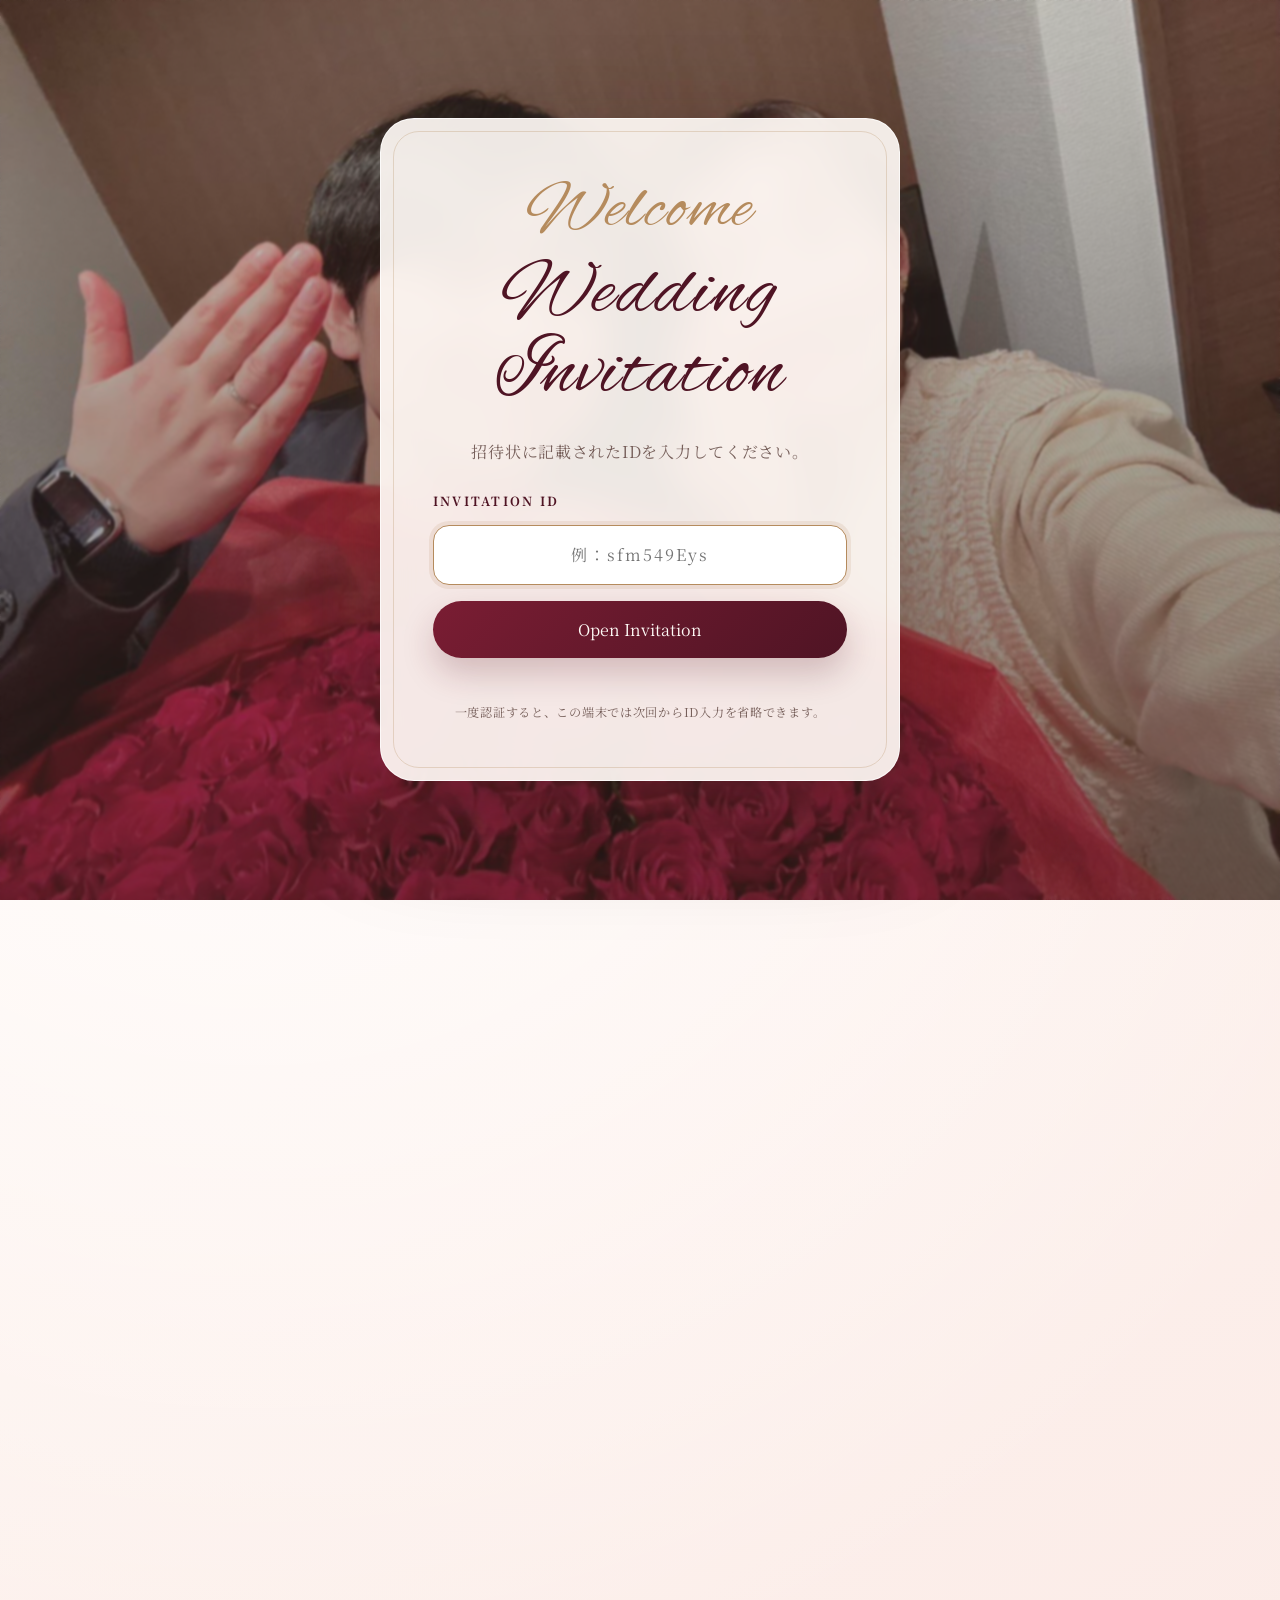
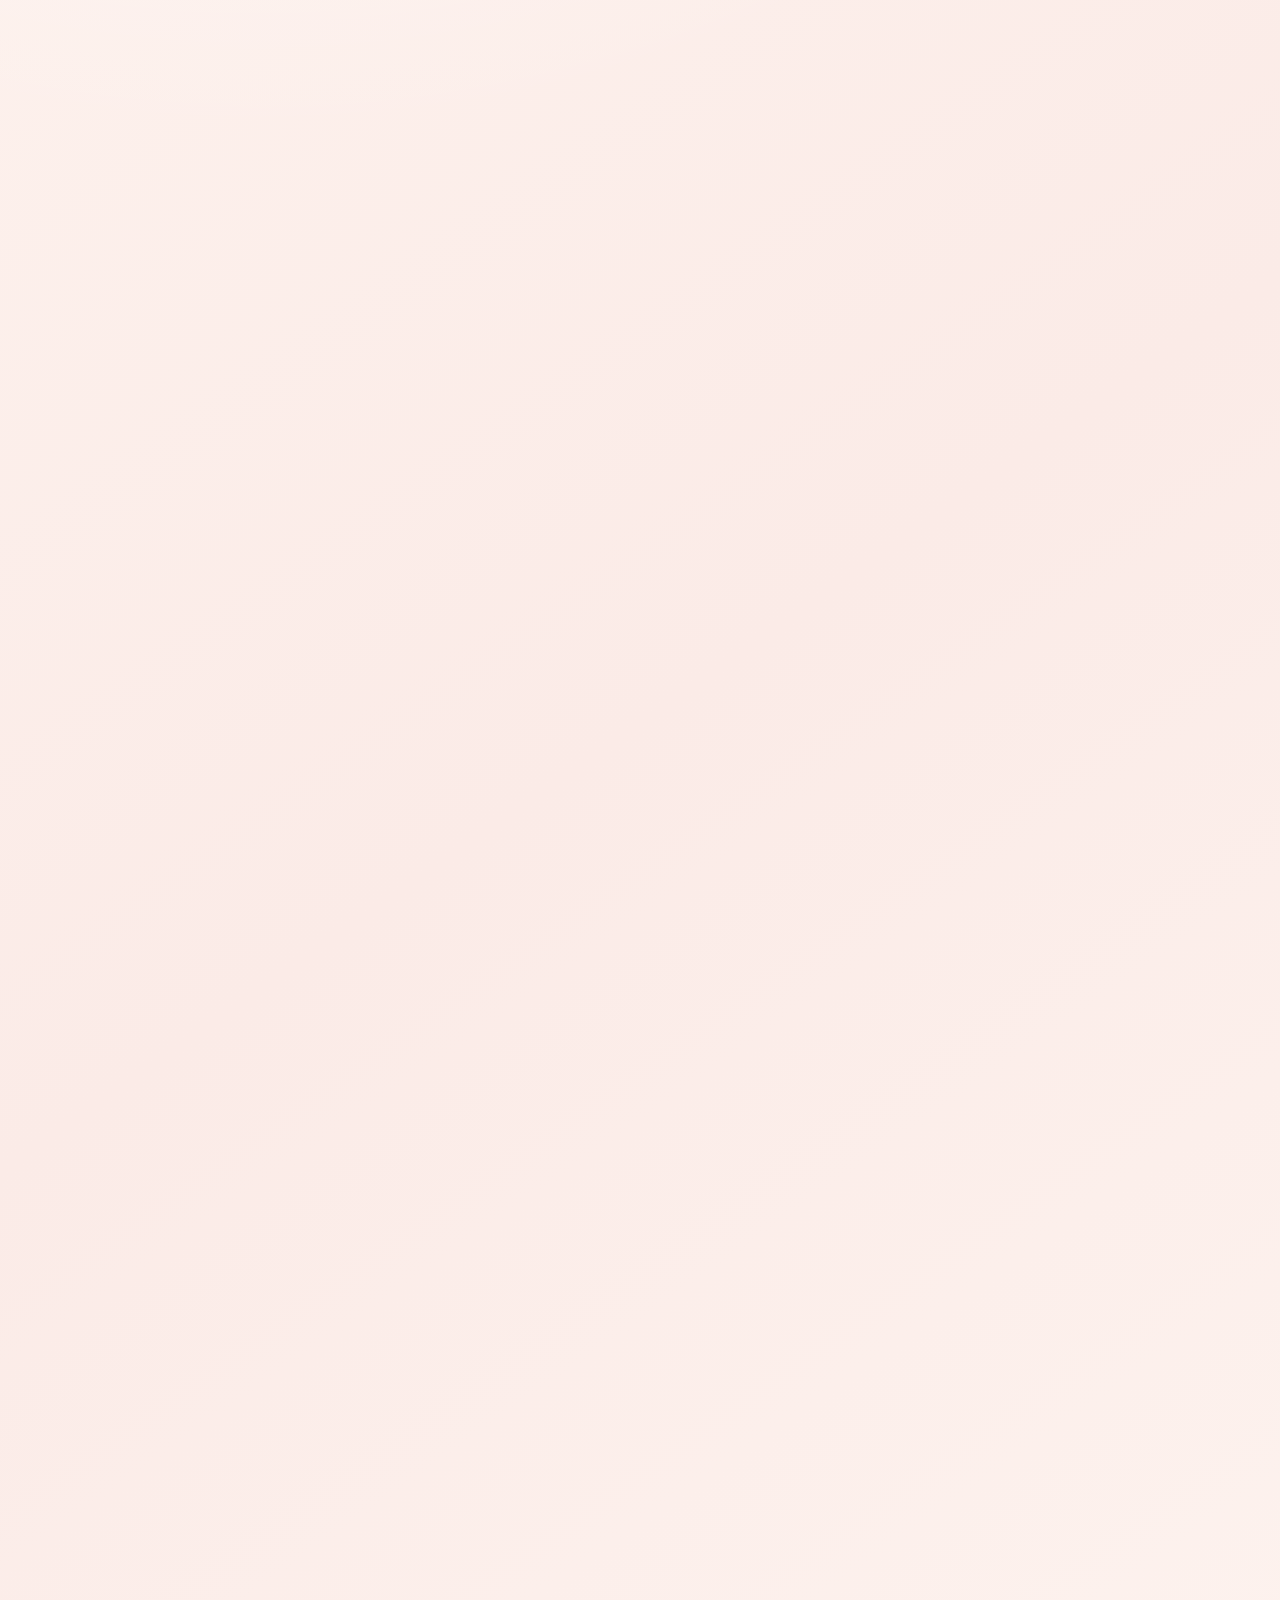
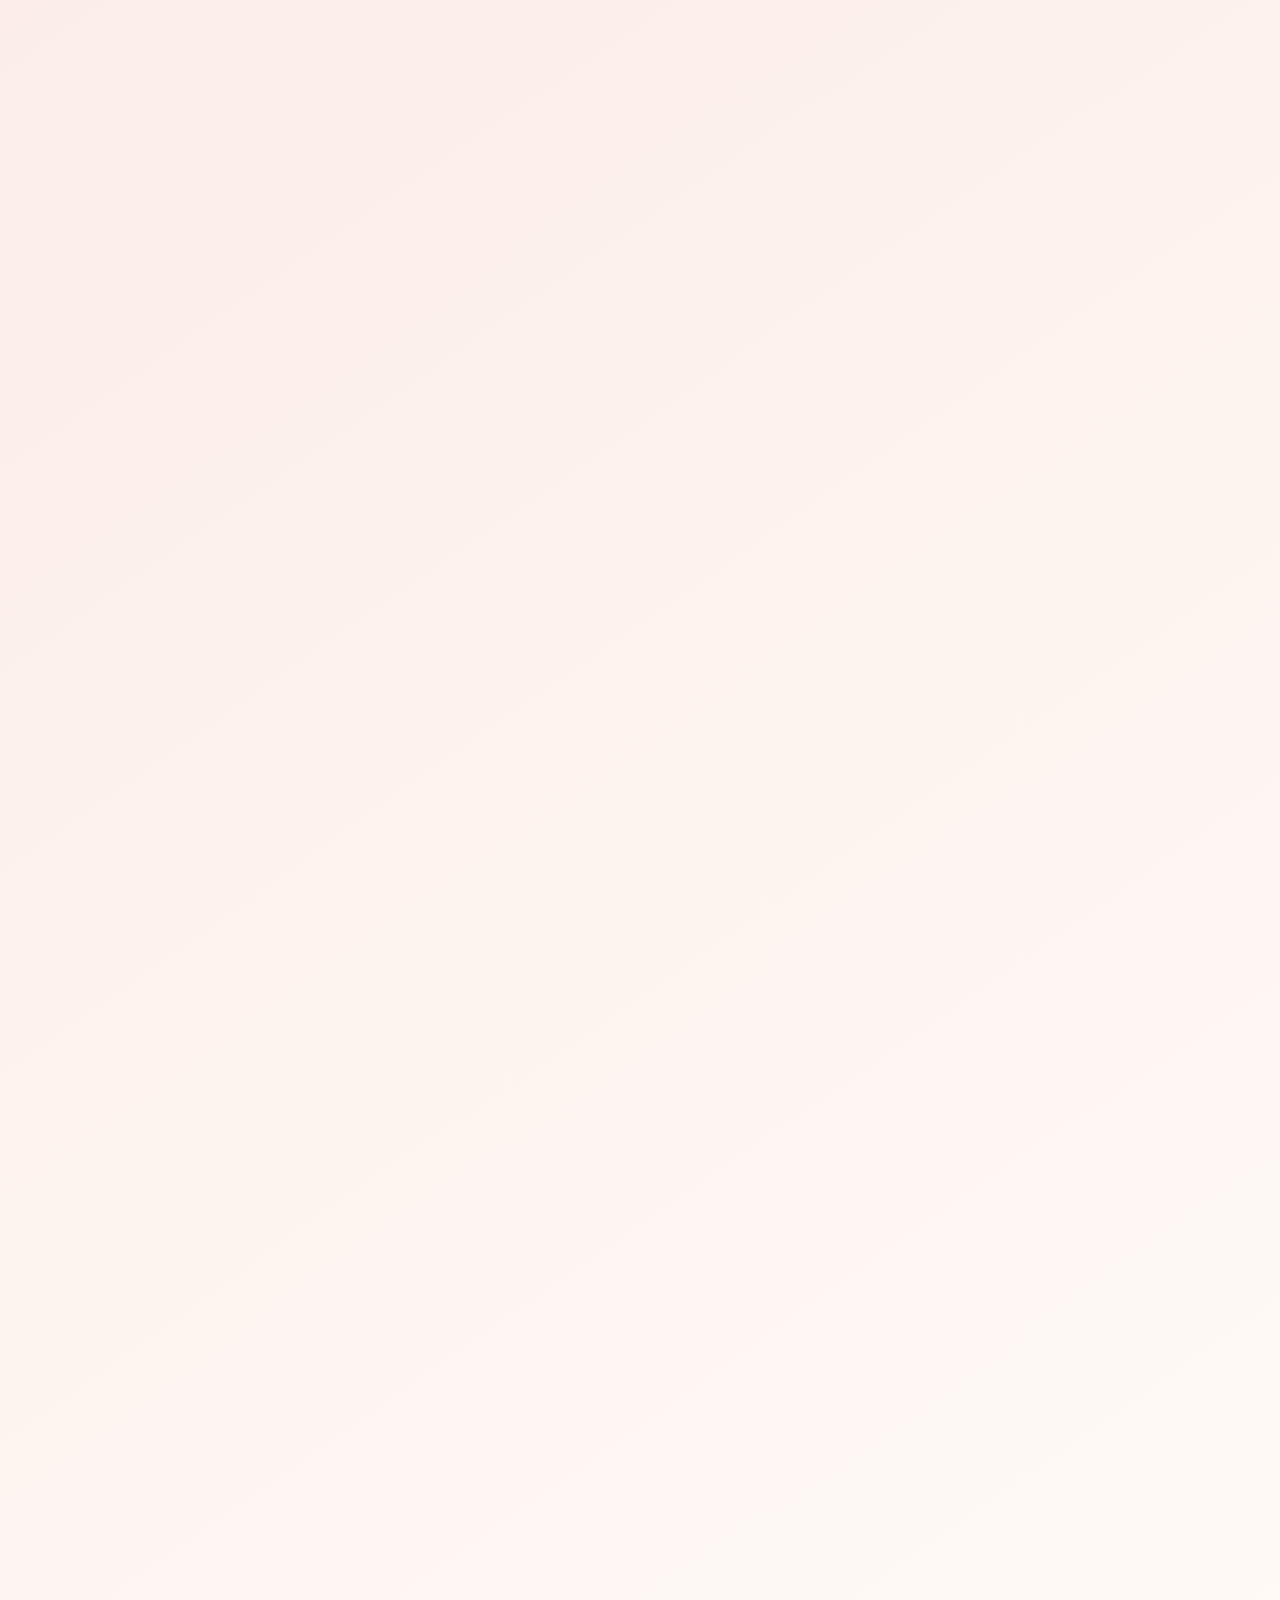
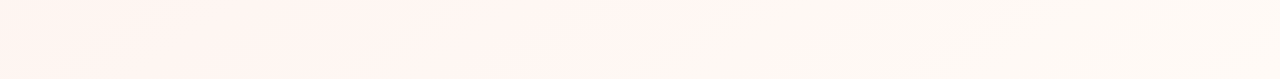
<file: index.html>
<!doctype html>
<html lang="ja">
<head>
  <meta charset="utf-8">
  <meta name="viewport" content="width=device-width, initial-scale=1, viewport-fit=cover">
  <meta name="robots" content="noindex,nofollow">
  <meta name="theme-color" content="#fff8f3">
  <title>Yusuke &amp; Aika Wedding Invitation</title>
  <link rel="icon" href="assets/favicon.svg" type="image/svg+xml">
  <link rel="preconnect" href="https://fonts.googleapis.com">
  <link rel="preconnect" href="https://fonts.gstatic.com" crossorigin>
  <link href="https://fonts.googleapis.com/css2?family=Alex+Brush&amp;family=Noto+Serif+JP:wght@400;500;600;700&amp;family=Old+Standard+TT:wght@400;700&amp;display=swap" rel="stylesheet">
  <link rel="stylesheet" href="css/style.css">
</head>
<body class="gate-open">
  <div class="petal-layer" aria-hidden="true"></div>

  <section id="guestGate" class="guest-gate" aria-labelledby="gateTitle">
    <div class="guest-gate-shade" aria-hidden="true"></div>
    <article class="guest-gate-card">
      <p class="script-label">Welcome</p>
      <h1 id="gateTitle">Wedding Invitation</h1>
      <p class="gate-copy">
        招待状に記載されたIDを<br class="sp-only">入力してください。
      </p>
      <form id="idForm" class="id-form" novalidate>
        <label for="inviteId">Invitation ID</label>
        <input id="inviteId" name="inviteId" type="text" inputmode="text" autocomplete="one-time-code" autocapitalize="none" spellcheck="false" maxlength="40" required placeholder="例：sfm549Eys">
        <button id="idSubmitButton" class="primary-button" type="submit">Open Invitation</button>
      </form>
      <p id="idStatus" class="form-status gate-status" aria-live="polite"></p>
      <p class="gate-note">一度認証すると、この端末では次回からID入力を省略できます。</p>
    </article>
  </section>

  <header class="top-menu" aria-label="ページメニュー">
    <button id="menuButton" class="hamburger" type="button" aria-label="メニューを開く" aria-controls="menuPanel" aria-expanded="false"><span></span></button>
    <nav id="menuPanel" class="menu-panel" aria-label="サイト内メニュー">
      <a href="#invitation" data-nav="invitation"><span>Invitation</span>招待状ページ</a>
      <a href="#profile" data-nav="profile"><span>Profile</span>2人の紹介ページ</a>
      <a id="finalPuzzleNav" class="is-hidden" href="#final-puzzle" data-nav="final-puzzle"><span>Final Puzzle</span>本当の最後の謎ページ</a>
      <button id="changeGuestButton" class="change-guest-button" type="button">IDを変更する</button>
    </nav>
  </header>

  <div id="messageOverlay" class="message-overlay is-dormant" role="button" tabindex="0" aria-label="招待状を開く" aria-hidden="true">
    <div class="message-shade" aria-hidden="true"></div>
    <article class="message-card" aria-live="polite">
      <p class="script-label">Dear Guest</p>
      <h2 id="messageGuestName" class="message-name">ゲスト様</h2>
      <p id="messageBody" class="message-text">
        この度、白戸祐輔と大貫愛佳は<br class="sp-only">結婚することとなりました。<br>
        つきましては、結婚式へのご出欠について、<br>
        ご入力・ご回答をお願いいたします。<br>
        皆様と当日お会いできますことを、<br>
        心より楽しみにしております。
      </p>
      <p class="message-signature">Yusuke &amp; Aika</p>
      <div class="tap-guide">Tap to open</div>
    </article>
  </div>

  <main id="siteApp" class="site-shell" aria-hidden="true">
    <div id="invitationPage" class="page-view" data-page="invitation">
      <section class="hero fade-in">
        <div class="hero-slider" aria-label="新郎新婦の写真スライド">
          <div class="hero-slide is-active"><img src="assets/gallery-2.jpg" alt="東京タワーを背景にした新郎新婦" loading="eager"></div>
          <div class="hero-slide"><img src="assets/gallery-3.jpg" alt="海辺で撮影した新郎新婦" loading="lazy"></div>
          <div class="hero-slide"><img src="assets/gallery-4.jpg" alt="野球場で応援する新郎新婦" loading="lazy"></div>
          <div class="slider-dots" aria-label="写真切り替え">
            <button class="slide-dot is-active" type="button" aria-label="写真1を表示"></button>
            <button class="slide-dot" type="button" aria-label="写真2を表示"></button>
            <button class="slide-dot" type="button" aria-label="写真3を表示"></button>
          </div>
        </div>
        <div class="hero-copy">
          <p class="script-label">Wedding Invitation</p>
          <h1>Yusuke &amp; Aika</h1>
          <p class="lead">
            平素より温かく見守ってくださり、<br class="sp-only">ありがとうございます。<br>
            皆様への感謝を込めて、<br class="sp-only">ささやかながら結婚式を執り行います。
          </p>
        </div>
      </section>

      <section class="section fade-in" aria-labelledby="countdown-title">
        <p class="section-kicker">Countdown</p>
        <h2 id="countdown-title">Until Our Wedding</h2>
        <p class="section-note">2027年3月21日 <span class="number-font">10:00</span> まで</p>
        <div class="countdown-grid" aria-live="polite">
          <div class="count-card"><span id="days" class="count-number">0</span><span class="count-label">Days</span></div>
          <div class="count-card"><span id="hours" class="count-number">00</span><span class="count-label">Hours</span></div>
          <div class="count-card"><span id="minutes" class="count-number">00</span><span class="count-label">Minutes</span></div>
          <div class="count-card"><span id="seconds" class="count-number">00</span><span class="count-label">Seconds</span></div>
        </div>
      </section>

      <section class="section fade-in" aria-labelledby="details-title">
        <p class="section-kicker">Information</p>
        <h2 id="details-title">Wedding Day</h2>
        <div class="info-grid">
          <article class="info-card"><h3>Date</h3><p><span class="number-font">2027.03.21</span><br>日曜日</p></article>
          <article class="info-card"><h3>Ceremony</h3><p><span class="number-font">10:00〜10:30</span></p></article>
          <article class="info-card"><h3>Reception</h3><p><span class="number-font">11:00〜14:00</span></p></article>
        </div>
      </section>

      <section class="section fade-in" aria-labelledby="venue-title">
        <p class="section-kicker">Access</p>
        <h2 id="venue-title">Venue</h2>
        <div class="venue-layout">
          <article class="venue-card">
            <h3 class="venue-name"><a href="https://www.kimptonshinjukuwedding.com/" target="_blank" rel="noopener">キンプトン新宿東京</a></h3>
            <p>会場名をタップすると、<br class="sp-only">公式HPを開けます。</p>
            <p>当日はお気をつけてお越しください。</p>
            <a class="button-link" href="https://www.google.com/maps/search/?api=1&amp;query=%E3%82%AD%E3%83%B3%E3%83%97%E3%83%88%E3%83%B3%E6%96%B0%E5%AE%BF%E6%9D%B1%E4%BA%AC" target="_blank" rel="noopener">Open Google Maps</a>
          </article>
          <div class="map-card" aria-label="Google Map">
            <iframe title="キンプトン新宿東京の地図" src="https://www.google.com/maps?q=%E3%82%AD%E3%83%B3%E3%83%97%E3%83%88%E3%83%B3%E6%96%B0%E5%AE%BF%E6%9D%B1%E4%BA%AC&amp;output=embed" loading="lazy" referrerpolicy="no-referrer-when-downgrade"></iframe>
          </div>
        </div>
        <div class="movie-card">
          <video controls playsinline preload="metadata" poster="assets/access-poster.jpg">
            <source src="assets/access-placeholder.mp4" type="video/mp4">
            お使いのブラウザは動画再生に対応していません。
          </video>
          <p class="movie-caption">※現在は仮動画です。実際の行き方動画に差し替える場合は、<span class="number-font">assets/access-placeholder.mp4</span> を同名で置き換えてください。</p>
        </div>
      </section>

      <section id="rsvp" class="section fade-in" aria-labelledby="rsvp-title">
        <p class="section-kicker">RSVP</p>
        <h2 id="rsvp-title">Reply Form</h2>
        <p class="section-note">恐れ入りますが、挙式・披露宴それぞれの<br class="sp-only">ご出欠をご回答ください。</p>
        <div class="rsvp-shell">
          <form id="rsvpForm" class="rsvp-form" novalidate>
            <input type="hidden" id="guestId" name="guestId" value="">
            <div class="form-grid">
              <div class="field"><label for="name">氏名 <span class="required">*</span></label><input id="name" name="name" type="text" autocomplete="name" required></div>
              <div class="field"><label for="email">メールアドレス <span class="required">*</span></label><input id="email" name="email" type="email" autocomplete="email" required placeholder="example@example.com"></div>
            </div>
            <div class="radio-grid">
              <fieldset class="radio-field"><legend>挙式 <span class="required">*</span></legend><div class="radio-options"><label class="radio-option"><input type="radio" name="ceremonyAttendance" value="出席" required>出席</label><label class="radio-option"><input type="radio" name="ceremonyAttendance" value="欠席">欠席</label></div></fieldset>
              <fieldset class="radio-field"><legend>披露宴 <span class="required">*</span></legend><div class="radio-options"><label class="radio-option"><input type="radio" name="receptionAttendance" value="出席" required>出席</label><label class="radio-option"><input type="radio" name="receptionAttendance" value="欠席">欠席</label></div></fieldset>
            </div>
            <fieldset class="radio-field allergy-field">
              <legend>食物アレルギー <span class="required">*</span></legend>
              <div class="radio-options">
                <label class="radio-option"><input type="radio" name="allergyChoice" value="あり" required>あり</label>
                <label class="radio-option"><input type="radio" name="allergyChoice" value="なし">なし</label>
              </div>
              <div id="allergyDetailsWrap" class="field allergy-details is-hidden">
                <label for="allergyDetails">アレルギーの詳細 <span class="required">*</span></label>
                <textarea id="allergyDetails" name="allergyDetails" placeholder="対象の食材などを具体的にご入力ください。"></textarea>
              </div>
            </fieldset>
            <div class="field"><label for="guestMessage">メッセージ</label><textarea id="guestMessage" name="message" placeholder="新郎新婦へのメッセージがあればご入力ください。"></textarea></div>
            <div class="submit-area"><button id="submitButton" class="primary-button" type="submit">Send Reply</button><p id="formStatus" class="form-status" aria-live="polite"></p></div>
          </form>
          <div id="thanksMessage" class="thanks-card is-hidden" aria-live="polite"><strong>ご回答ありがとうございました！</strong><p>当日お会いできますことを、心より楽しみにしております。</p><p>内容の変更がある場合は、新郎新婦まで直接ご連絡ください。</p></div>
        </div>
      </section>
      <footer class="footer"><p class="signature">Yusuke &amp; Aika</p><p><span class="number-font">2027.03.21</span></p></footer>
    </div>

    <section id="profilePage" class="page-view sub-page is-hidden" data-page="profile" aria-labelledby="profile-title">
      <div class="page-intro fade-in is-visible">
        <p class="section-kicker">Profile</p>
        <h2 id="profile-title" class="page-title">About Us</h2>
      </div>
      <div class="blank-card fade-in is-visible" aria-label="2人の紹介ページ"></div>
      <footer class="footer"><p class="signature">Yusuke &amp; Aika</p><p><span class="number-font">2027.03.21</span></p></footer>
    </section>

    <section id="finalPuzzlePage" class="page-view sub-page is-hidden" data-page="final-puzzle" aria-labelledby="final-title">
      <div class="page-intro fade-in is-visible">
        <p class="section-kicker">Final Puzzle</p>
        <h2 id="final-title" class="page-title">The Last Mystery</h2>
      </div>
      <div id="finalPuzzleContent" class="blank-card fade-in is-visible" aria-label="本当の最後の謎ページ"></div>
      <footer class="footer"><p class="signature">Yusuke &amp; Aika</p><p><span class="number-font">2027.03.21</span></p></footer>
    </section>
  </main>

  <noscript><p class="noscript-message">この招待状をご覧いただくには、JavaScriptを有効にしてください。</p></noscript>
  <script src="js/config.js"></script>
  <script src="js/script.js"></script>
</body>
</html>
</file>
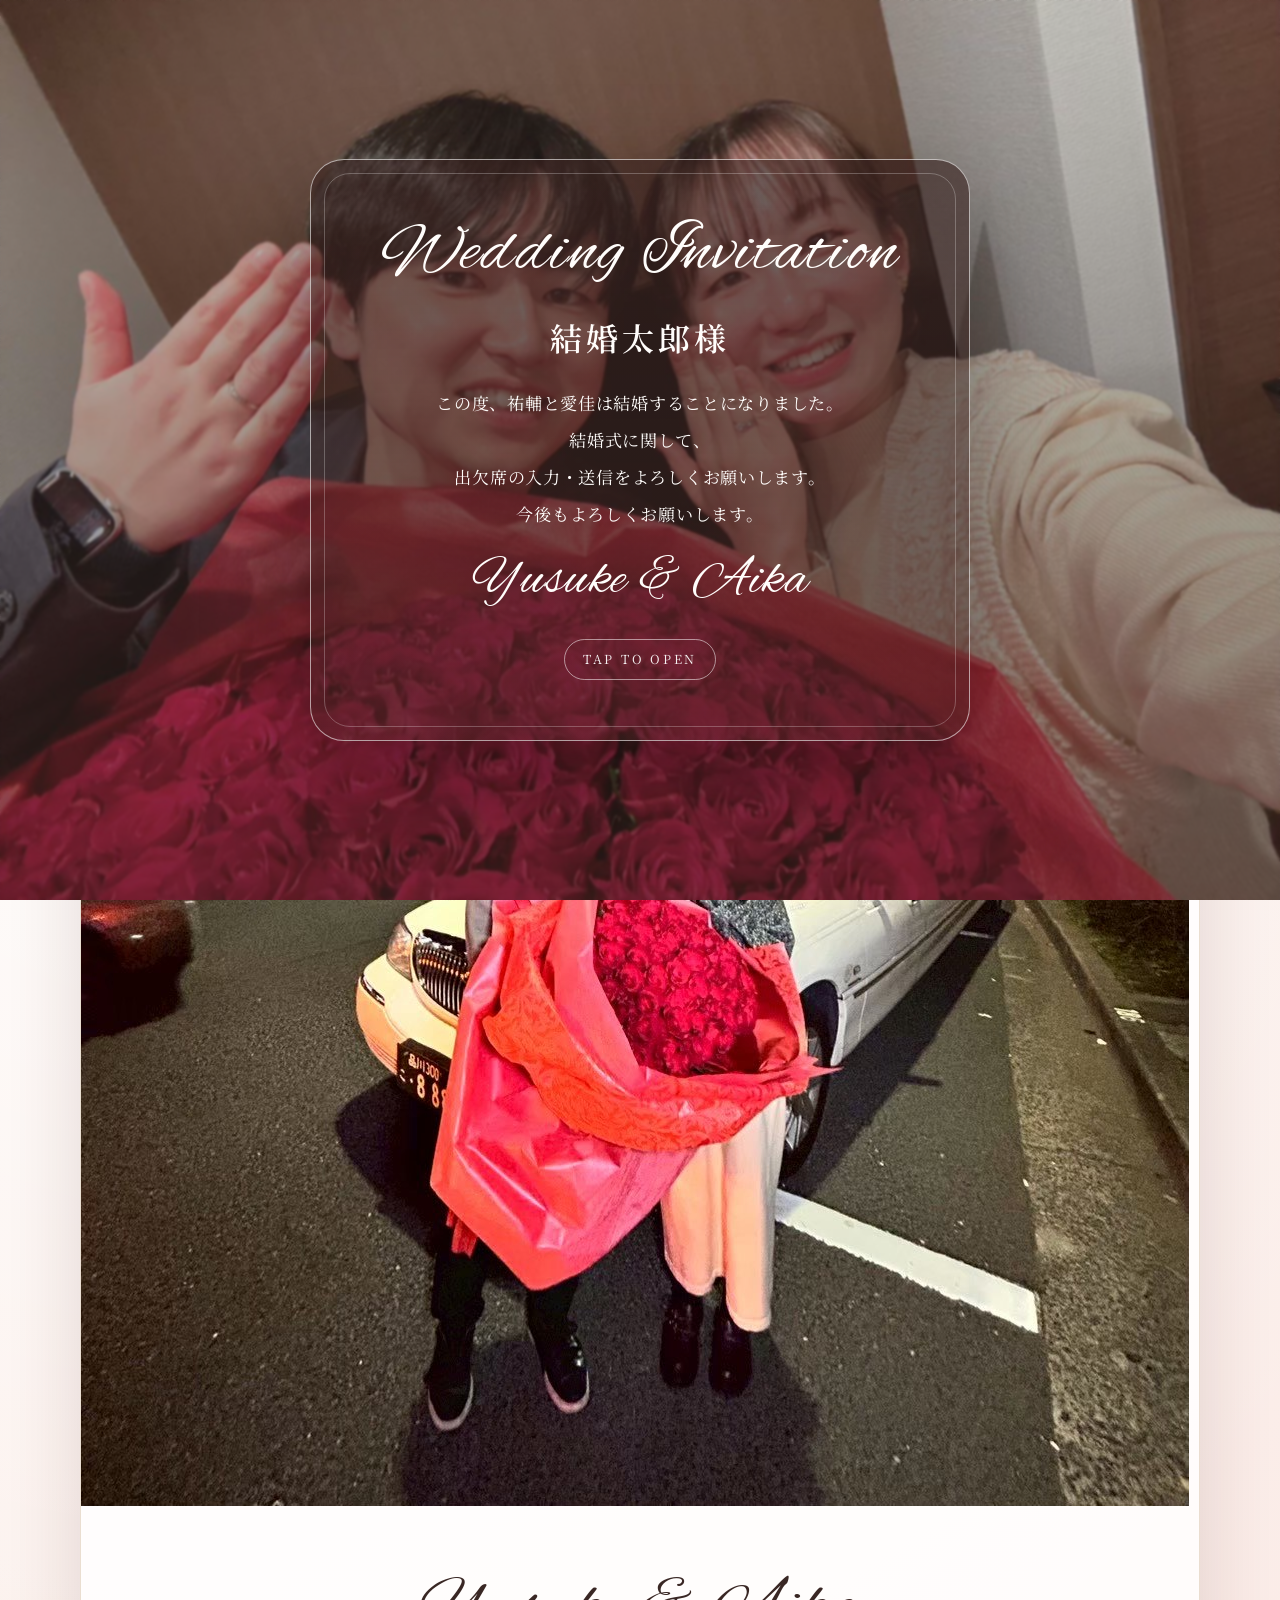
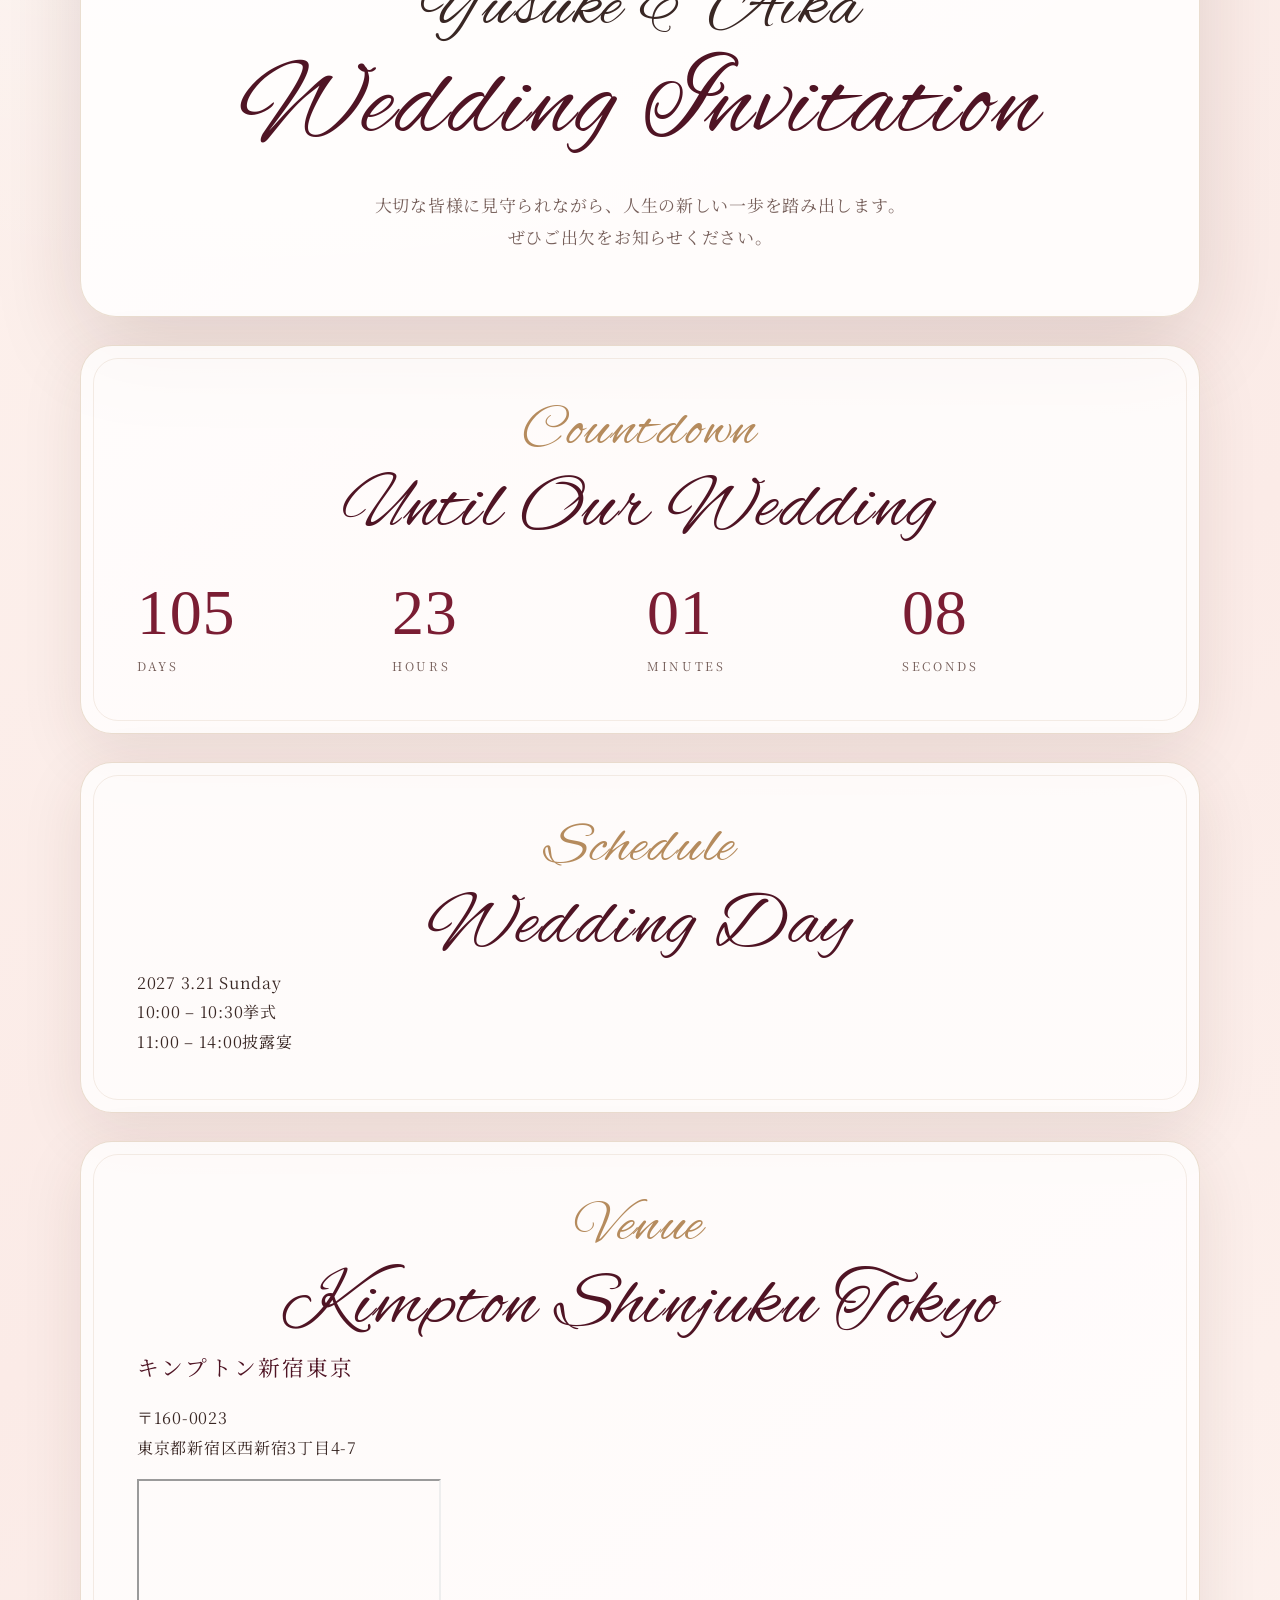
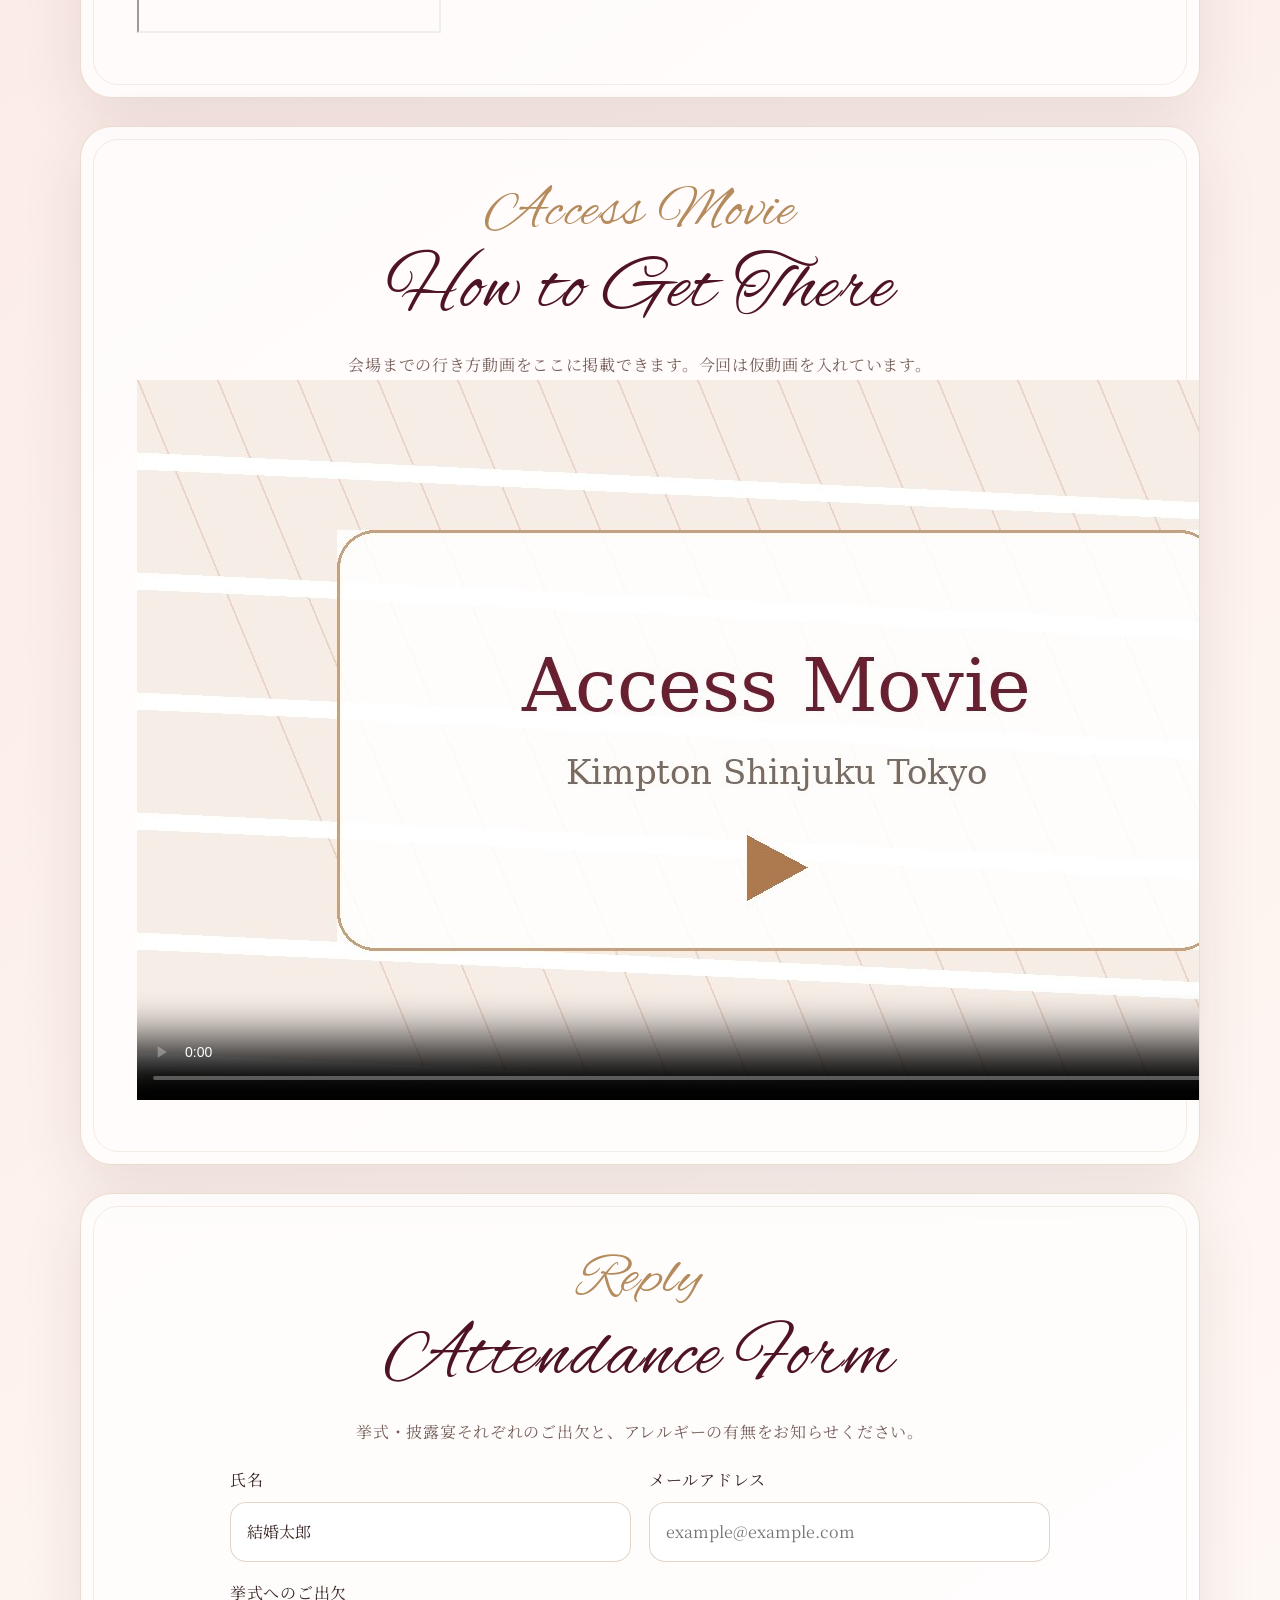
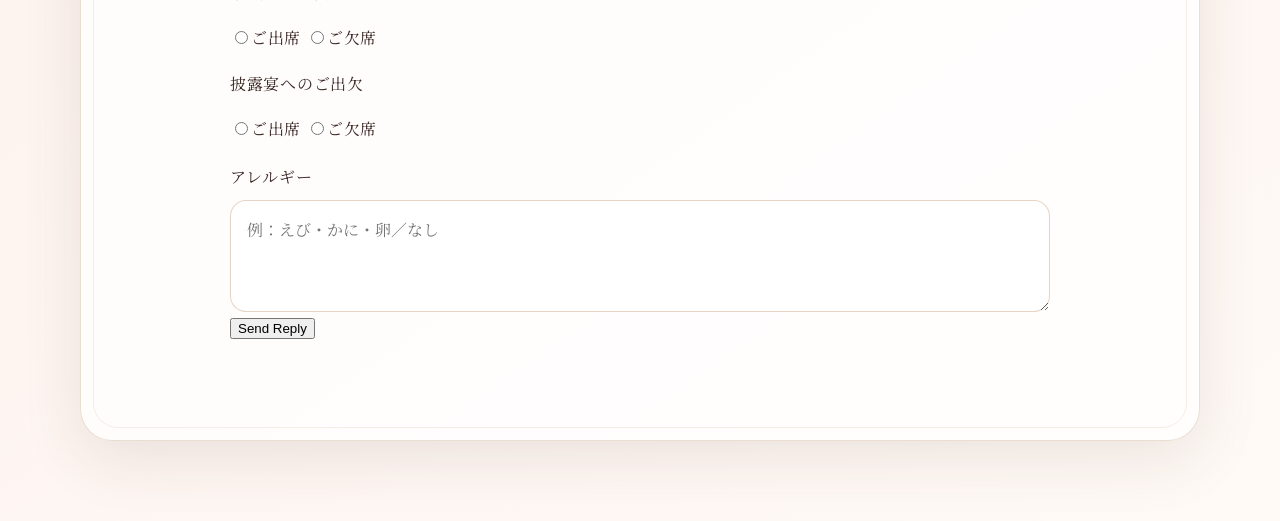
<file: kekkon-hanako/index.html>
<!doctype html>
<html lang="ja">
<head>
  <meta charset="utf-8">
  <meta name="viewport" content="width=device-width, initial-scale=1">
  <meta name="description" content="Yusuke & Aika Wedding Invitation">
  <title>結婚太郎様 | Yusuke & Aika Wedding Invitation</title>
  <link rel="preconnect" href="https://fonts.googleapis.com">
  <link rel="preconnect" href="https://fonts.gstatic.com" crossorigin>
  <link href="https://fonts.googleapis.com/css2?family=Alex+Brush&family=Noto+Serif+JP:wght@400;500;600;700&family=Old+Standard+TT:wght@400;700&display=swap" rel="stylesheet">
  <link rel="stylesheet" href="../css/style.css">
</head>
<body data-guest-id="kekkon-hanako" data-default-name="結婚太郎">
  <div id="messageOverlay" class="message-overlay" role="button" tabindex="0" aria-label="招待状を開く">
    <div class="message-shade"></div>
    <section class="message-card" aria-live="polite">
      <p class="script-label">Wedding Invitation</p>
      <h1 id="messageGuestName" class="message-name">結婚太郎様</h1>
      <p id="messageBody" class="message-text">
        この度、祐輔と愛佳は結婚することになりました。<br>
        結婚式に関して、<br>
        出欠席の入力・送信をよろしくお願いします。<br>
        今後もよろしくお願いします。
      </p>
      <p class="message-signature">Yusuke &amp; Aika</p>
      <p class="tap-guide">Tap to open</p>
    </section>
  </div>

  <main id="invitation" class="site-shell">
    <header class="hero fade-up">
      <div class="hero-photo-wrap">
        <img src="../assets/hero-outdoor.jpg" alt="東京タワーの前で撮影した新郎新婦の写真" class="hero-photo">
      </div>
      <div class="hero-copy">
        <p class="script-label">Yusuke &amp; Aika</p>
        <h1>Wedding Invitation</h1>
        <p class="lead">
          大切な皆様に見守られながら、<br class="sp-only">人生の新しい一歩を踏み出します。<br>
          ぜひご出欠をお知らせください。
        </p>
      </div>
    </header>

    <section class="section countdown-section fade-up" aria-labelledby="countdownTitle">
      <p class="section-kicker">Countdown</p>
      <h2 id="countdownTitle">Until Our Wedding</h2>
      <div class="countdown-grid" aria-live="polite">
        <div><span id="days" class="count-number">000</span><span class="count-label">Days</span></div>
        <div><span id="hours" class="count-number">00</span><span class="count-label">Hours</span></div>
        <div><span id="minutes" class="count-number">00</span><span class="count-label">Minutes</span></div>
        <div><span id="seconds" class="count-number">00</span><span class="count-label">Seconds</span></div>
      </div>
    </section>

    <section class="section schedule-section fade-up" aria-labelledby="scheduleTitle">
      <p class="section-kicker">Schedule</p>
      <h2 id="scheduleTitle">Wedding Day</h2>
      <div class="schedule-card">
        <div class="date-block">
          <span class="date-year">2027</span>
          <span class="date-main">3.21</span>
          <span class="date-day">Sunday</span>
        </div>
        <div class="timeline">
          <div class="timeline-item"><span class="time">10:00 – 10:30</span><span>挙式</span></div>
          <div class="timeline-item"><span class="time">11:00 – 14:00</span><span>披露宴</span></div>
        </div>
      </div>
    </section>

    <section class="section venue-section fade-up" aria-labelledby="venueTitle">
      <p class="section-kicker">Venue</p>
      <h2 id="venueTitle">Kimpton Shinjuku Tokyo</h2>
      <p class="venue-name">キンプトン新宿東京</p>
      <p class="venue-address">〒160-0023<br>東京都新宿区西新宿3丁目4-7</p>
      <div class="map-frame" title="キンプトン新宿東京 Google Map">
        <iframe src="https://www.google.com/maps?q=%E3%82%AD%E3%83%B3%E3%83%97%E3%83%88%E3%83%B3%E6%96%B0%E5%AE%BF%E6%9D%B1%E4%BA%AC&output=embed" loading="lazy" referrerpolicy="no-referrer-when-downgrade"></iframe>
      </div>
    </section>

    <section class="section movie-section fade-up" aria-labelledby="movieTitle">
      <p class="section-kicker">Access Movie</p>
      <h2 id="movieTitle">How to Get There</h2>
      <p class="section-note">会場までの行き方動画をここに掲載できます。今回は仮動画を入れています。</p>
      <video class="access-movie" controls preload="metadata" poster="../assets/access-poster.jpg">
        <source src="../assets/access-placeholder.mp4" type="video/mp4">
        お使いのブラウザでは動画を再生できません。
      </video>
    </section>

    <section class="section reply-section fade-up" aria-labelledby="replyTitle">
      <p class="section-kicker">Reply</p>
      <h2 id="replyTitle">Attendance Form</h2>
      <p class="section-note">挙式・披露宴それぞれのご出欠と、アレルギーの有無をお知らせください。</p>

      <form id="rsvpForm" class="rsvp-form">
        <input type="hidden" id="guestId" name="guestId" value="kekkon-hanako">
        <div class="form-grid">
          <label class="field">
            <span>氏名</span>
            <input id="name" name="name" type="text" value="結婚太郎" autocomplete="name" required>
          </label>
          <label class="field">
            <span>メールアドレス</span>
            <input id="email" name="email" type="email" autocomplete="email" placeholder="example@example.com" required>
          </label>
        </div>

        <div class="choice-block">
          <p class="choice-title">挙式へのご出欠</p>
          <div class="segmented-choice">
            <label><input type="radio" name="ceremonyAttendance" value="ご出席" required><span>ご出席</span></label>
            <label><input type="radio" name="ceremonyAttendance" value="ご欠席" required><span>ご欠席</span></label>
          </div>
        </div>

        <div class="choice-block">
          <p class="choice-title">披露宴へのご出欠</p>
          <div class="segmented-choice">
            <label><input type="radio" name="receptionAttendance" value="ご出席" required><span>ご出席</span></label>
            <label><input type="radio" name="receptionAttendance" value="ご欠席" required><span>ご欠席</span></label>
          </div>
        </div>

        <label class="field field-wide">
          <span>アレルギー</span>
          <textarea id="allergy" name="allergy" placeholder="例：えび・かに・卵／なし"></textarea>
        </label>

        <button id="submitButton" class="submit-button" type="submit">Send Reply</button>
        <p id="formStatus" class="form-status" aria-live="polite"></p>
      </form>

      <div id="thanksMessage" class="thanks-message" hidden>
        <p class="script-label">Thank You</p>
        <p>ご回答ありがとうございました！<br>ご来場お待ちしております！</p>
      </div>
    </section>
  </main>

  <script src="../js/config.js"></script>
  <script src="../js/script.js"></script>
</body>
</html>
</file>
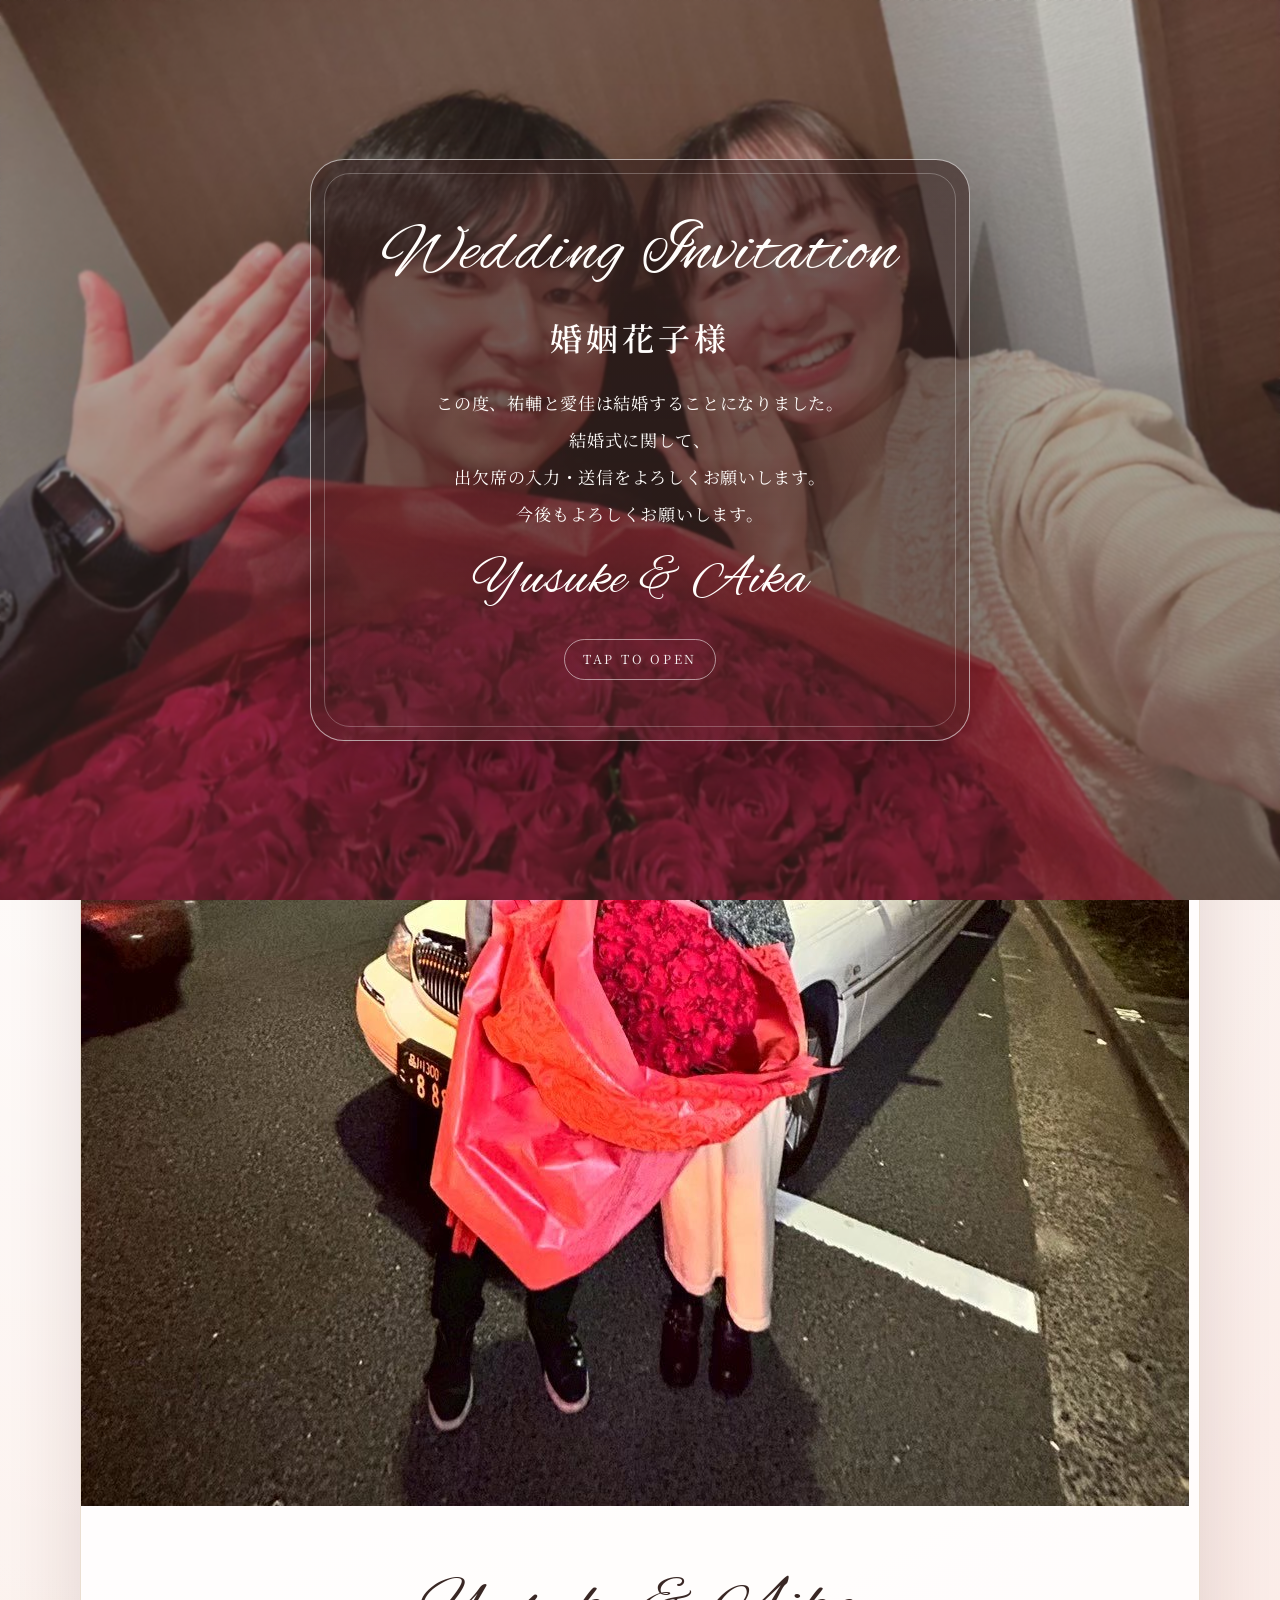
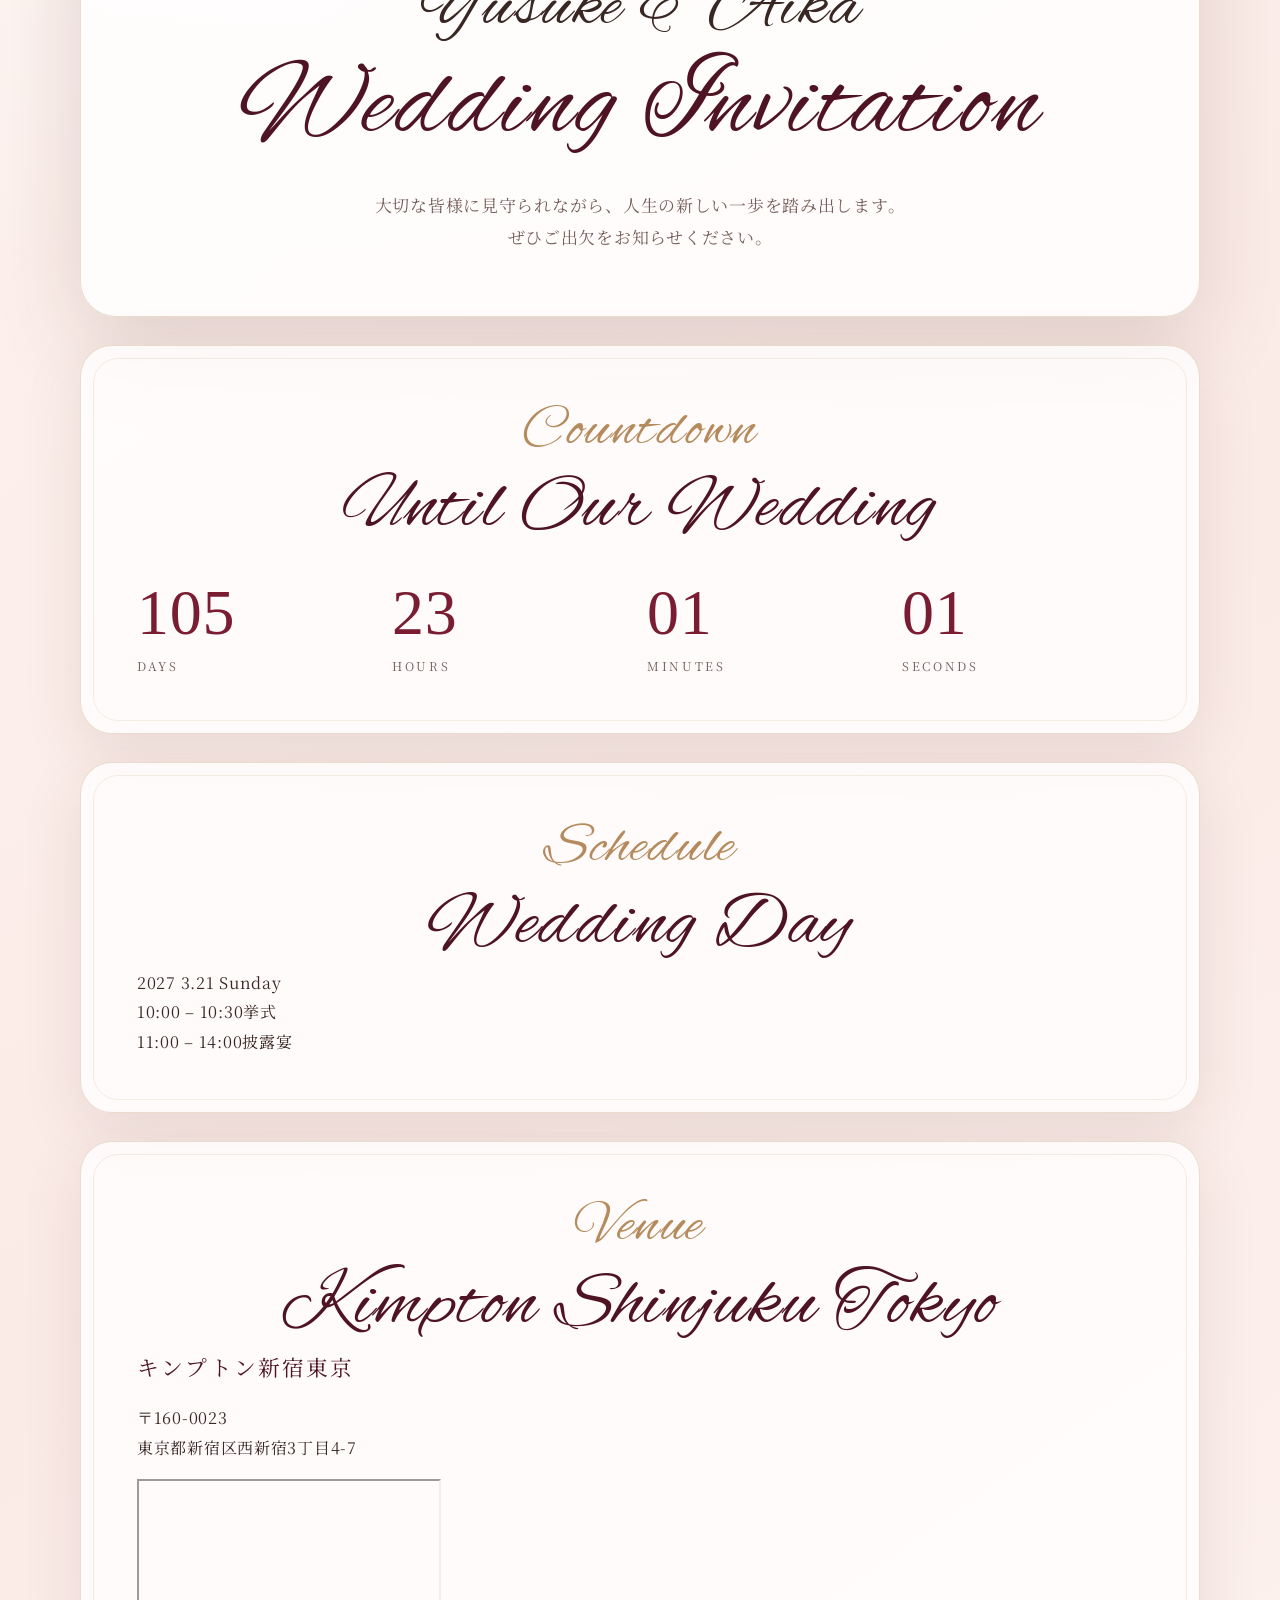
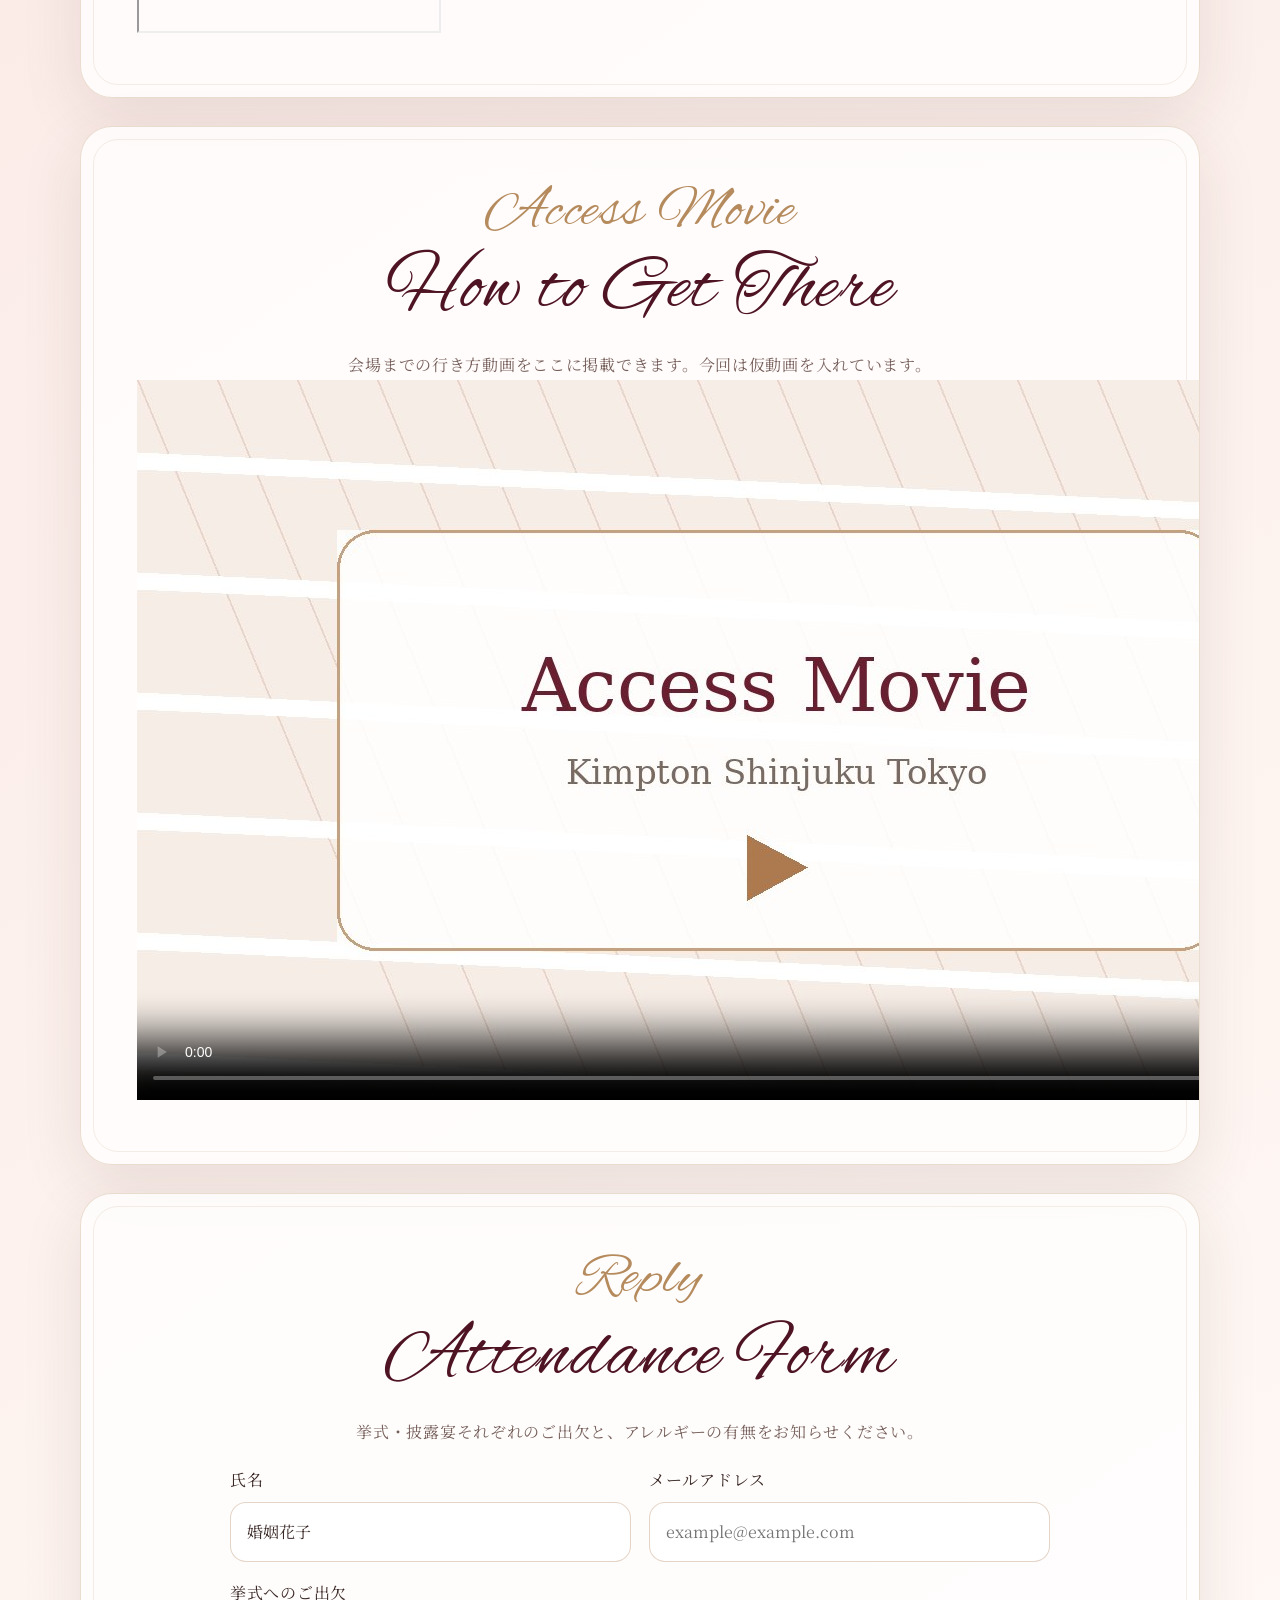
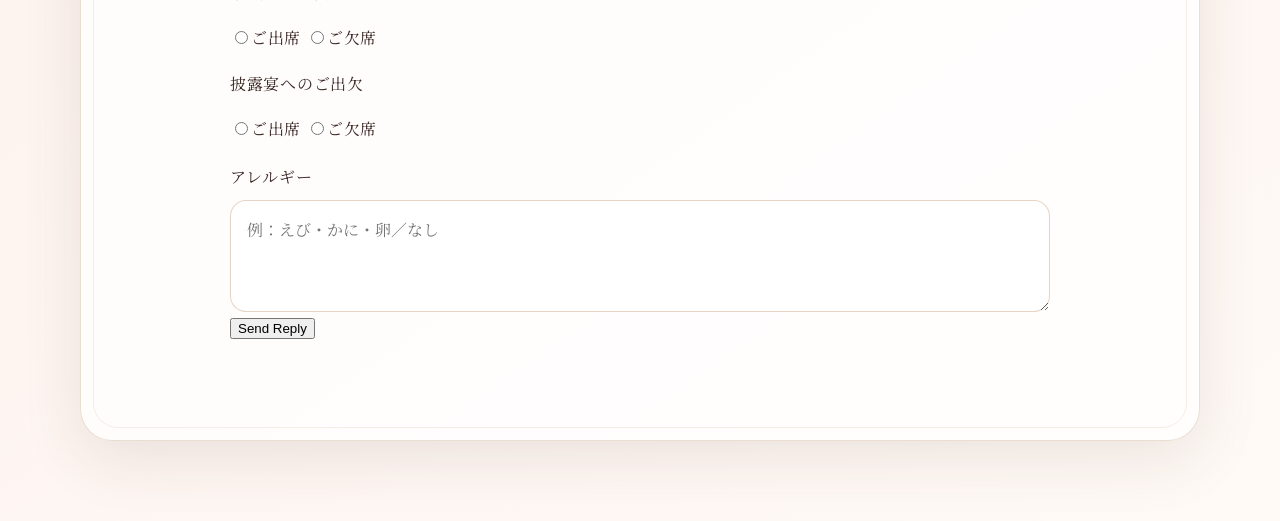
<file: konninn-hanako/index.html>
<!doctype html>
<html lang="ja">
<head>
  <meta charset="utf-8">
  <meta name="viewport" content="width=device-width, initial-scale=1">
  <meta name="description" content="Yusuke & Aika Wedding Invitation">
  <title>婚姻花子様 | Yusuke & Aika Wedding Invitation</title>
  <link rel="preconnect" href="https://fonts.googleapis.com">
  <link rel="preconnect" href="https://fonts.gstatic.com" crossorigin>
  <link href="https://fonts.googleapis.com/css2?family=Alex+Brush&family=Noto+Serif+JP:wght@400;500;600;700&family=Old+Standard+TT:wght@400;700&display=swap" rel="stylesheet">
  <link rel="stylesheet" href="../css/style.css">
</head>
<body data-guest-id="konninn-hanako" data-default-name="婚姻花子">
  <div id="messageOverlay" class="message-overlay" role="button" tabindex="0" aria-label="招待状を開く">
    <div class="message-shade"></div>
    <section class="message-card" aria-live="polite">
      <p class="script-label">Wedding Invitation</p>
      <h1 id="messageGuestName" class="message-name">婚姻花子様</h1>
      <p id="messageBody" class="message-text">
        この度、祐輔と愛佳は結婚することになりました。<br>
        結婚式に関して、<br>
        出欠席の入力・送信をよろしくお願いします。<br>
        今後もよろしくお願いします。
      </p>
      <p class="message-signature">Yusuke &amp; Aika</p>
      <p class="tap-guide">Tap to open</p>
    </section>
  </div>

  <main id="invitation" class="site-shell">
    <header class="hero fade-up">
      <div class="hero-photo-wrap">
        <img src="../assets/hero-outdoor.jpg" alt="東京タワーの前で撮影した新郎新婦の写真" class="hero-photo">
      </div>
      <div class="hero-copy">
        <p class="script-label">Yusuke &amp; Aika</p>
        <h1>Wedding Invitation</h1>
        <p class="lead">
          大切な皆様に見守られながら、<br class="sp-only">人生の新しい一歩を踏み出します。<br>
          ぜひご出欠をお知らせください。
        </p>
      </div>
    </header>

    <section class="section countdown-section fade-up" aria-labelledby="countdownTitle">
      <p class="section-kicker">Countdown</p>
      <h2 id="countdownTitle">Until Our Wedding</h2>
      <div class="countdown-grid" aria-live="polite">
        <div><span id="days" class="count-number">000</span><span class="count-label">Days</span></div>
        <div><span id="hours" class="count-number">00</span><span class="count-label">Hours</span></div>
        <div><span id="minutes" class="count-number">00</span><span class="count-label">Minutes</span></div>
        <div><span id="seconds" class="count-number">00</span><span class="count-label">Seconds</span></div>
      </div>
    </section>

    <section class="section schedule-section fade-up" aria-labelledby="scheduleTitle">
      <p class="section-kicker">Schedule</p>
      <h2 id="scheduleTitle">Wedding Day</h2>
      <div class="schedule-card">
        <div class="date-block">
          <span class="date-year">2027</span>
          <span class="date-main">3.21</span>
          <span class="date-day">Sunday</span>
        </div>
        <div class="timeline">
          <div class="timeline-item"><span class="time">10:00 – 10:30</span><span>挙式</span></div>
          <div class="timeline-item"><span class="time">11:00 – 14:00</span><span>披露宴</span></div>
        </div>
      </div>
    </section>

    <section class="section venue-section fade-up" aria-labelledby="venueTitle">
      <p class="section-kicker">Venue</p>
      <h2 id="venueTitle">Kimpton Shinjuku Tokyo</h2>
      <p class="venue-name">キンプトン新宿東京</p>
      <p class="venue-address">〒160-0023<br>東京都新宿区西新宿3丁目4-7</p>
      <div class="map-frame" title="キンプトン新宿東京 Google Map">
        <iframe src="https://www.google.com/maps?q=%E3%82%AD%E3%83%B3%E3%83%97%E3%83%88%E3%83%B3%E6%96%B0%E5%AE%BF%E6%9D%B1%E4%BA%AC&output=embed" loading="lazy" referrerpolicy="no-referrer-when-downgrade"></iframe>
      </div>
    </section>

    <section class="section movie-section fade-up" aria-labelledby="movieTitle">
      <p class="section-kicker">Access Movie</p>
      <h2 id="movieTitle">How to Get There</h2>
      <p class="section-note">会場までの行き方動画をここに掲載できます。今回は仮動画を入れています。</p>
      <video class="access-movie" controls preload="metadata" poster="../assets/access-poster.jpg">
        <source src="../assets/access-placeholder.mp4" type="video/mp4">
        お使いのブラウザでは動画を再生できません。
      </video>
    </section>

    <section class="section reply-section fade-up" aria-labelledby="replyTitle">
      <p class="section-kicker">Reply</p>
      <h2 id="replyTitle">Attendance Form</h2>
      <p class="section-note">挙式・披露宴それぞれのご出欠と、アレルギーの有無をお知らせください。</p>

      <form id="rsvpForm" class="rsvp-form">
        <input type="hidden" id="guestId" name="guestId" value="konninn-hanako">
        <div class="form-grid">
          <label class="field">
            <span>氏名</span>
            <input id="name" name="name" type="text" value="婚姻花子" autocomplete="name" required>
          </label>
          <label class="field">
            <span>メールアドレス</span>
            <input id="email" name="email" type="email" autocomplete="email" placeholder="example@example.com" required>
          </label>
        </div>

        <div class="choice-block">
          <p class="choice-title">挙式へのご出欠</p>
          <div class="segmented-choice">
            <label><input type="radio" name="ceremonyAttendance" value="ご出席" required><span>ご出席</span></label>
            <label><input type="radio" name="ceremonyAttendance" value="ご欠席" required><span>ご欠席</span></label>
          </div>
        </div>

        <div class="choice-block">
          <p class="choice-title">披露宴へのご出欠</p>
          <div class="segmented-choice">
            <label><input type="radio" name="receptionAttendance" value="ご出席" required><span>ご出席</span></label>
            <label><input type="radio" name="receptionAttendance" value="ご欠席" required><span>ご欠席</span></label>
          </div>
        </div>

        <label class="field field-wide">
          <span>アレルギー</span>
          <textarea id="allergy" name="allergy" placeholder="例：えび・かに・卵／なし"></textarea>
        </label>

        <button id="submitButton" class="submit-button" type="submit">Send Reply</button>
        <p id="formStatus" class="form-status" aria-live="polite"></p>
      </form>

      <div id="thanksMessage" class="thanks-message" hidden>
        <p class="script-label">Thank You</p>
        <p>ご回答ありがとうございました！<br>ご来場お待ちしております！</p>
      </div>
    </section>
  </main>

  <script src="../js/config.js"></script>
  <script src="../js/script.js"></script>
</body>
</html>
</file>
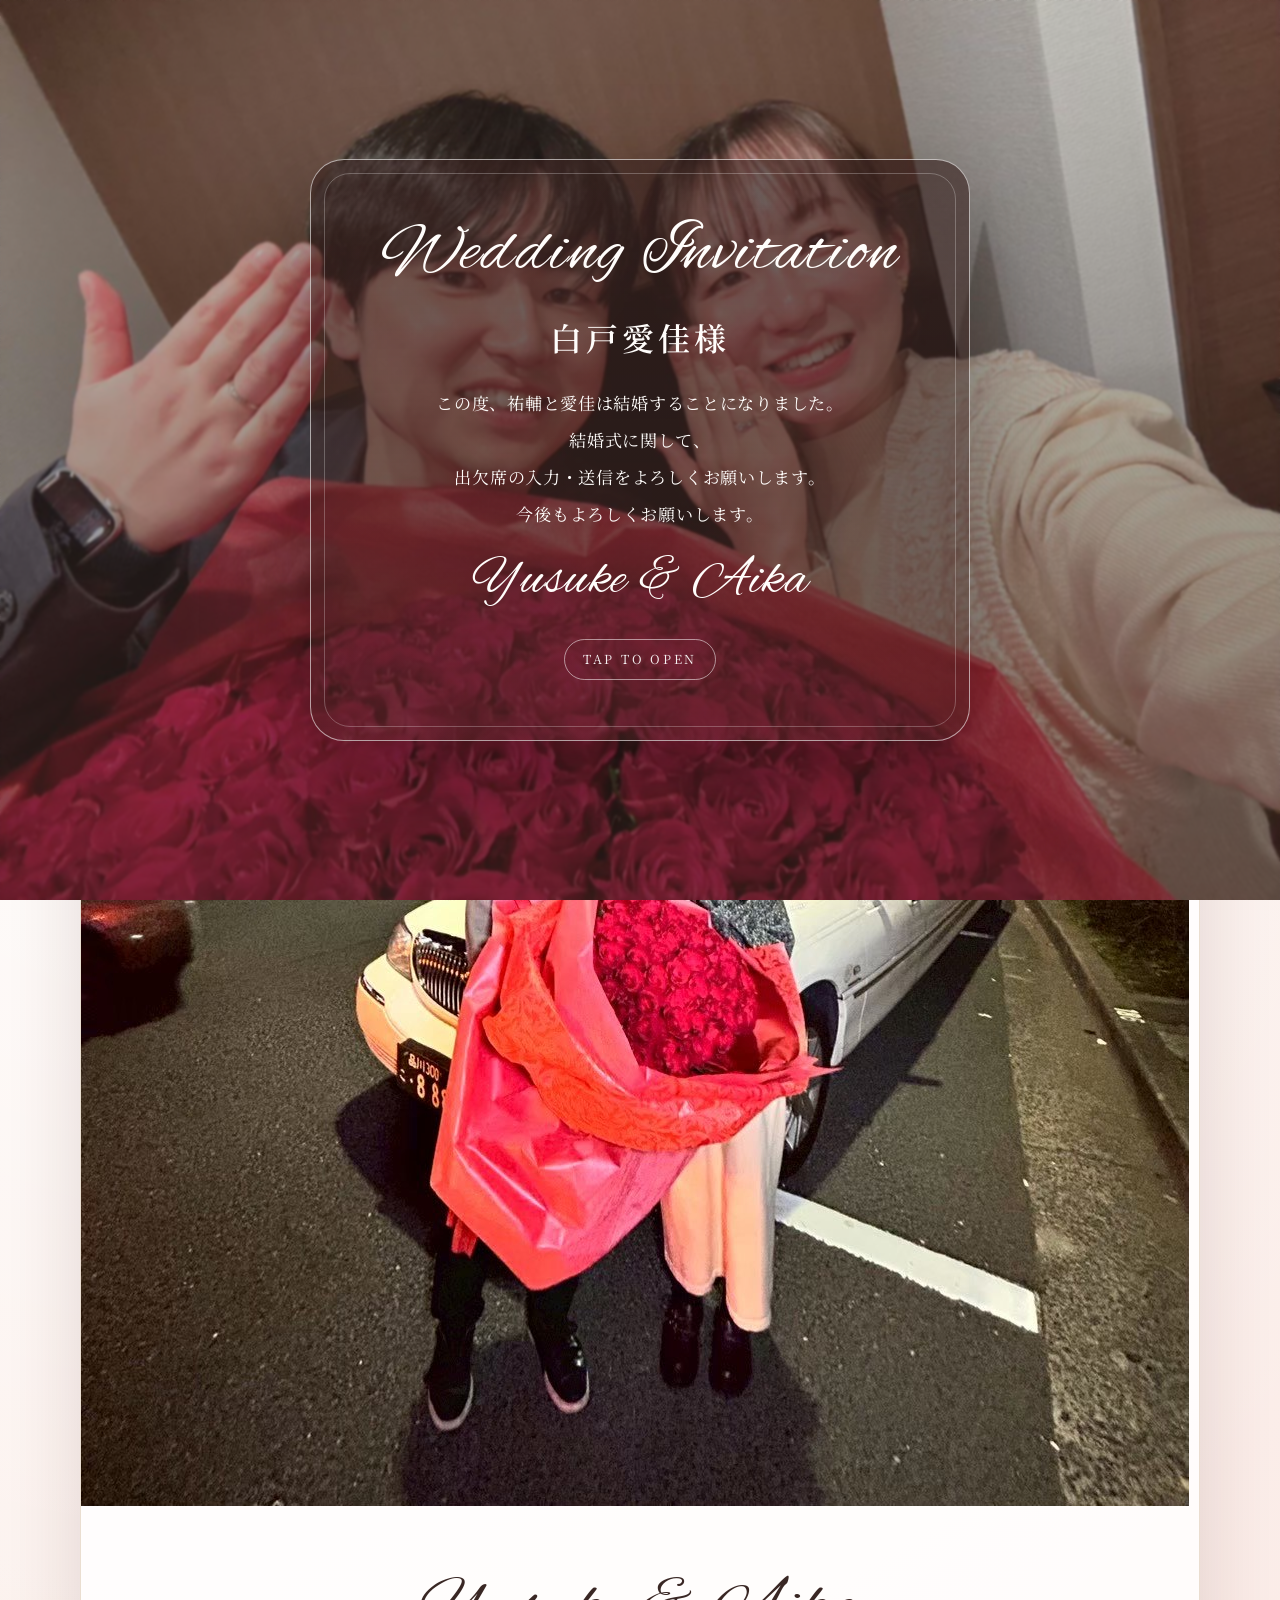
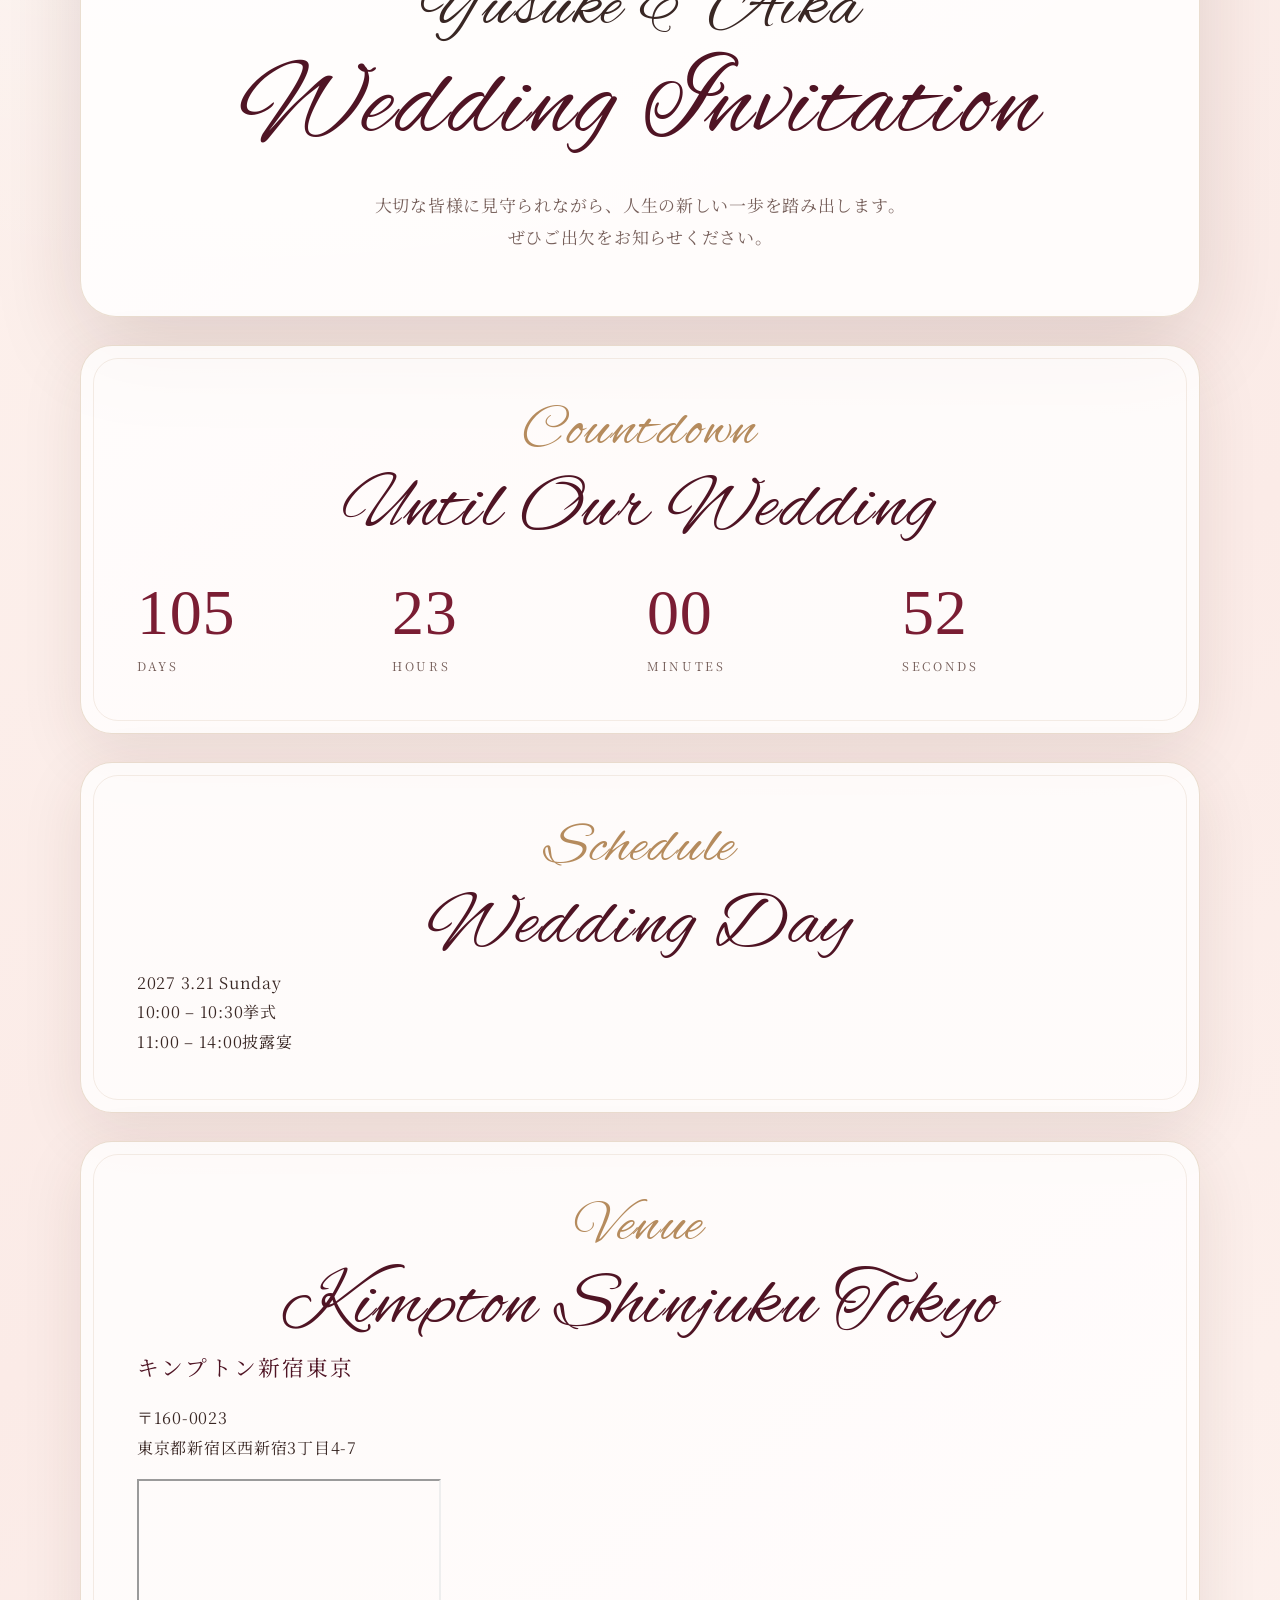
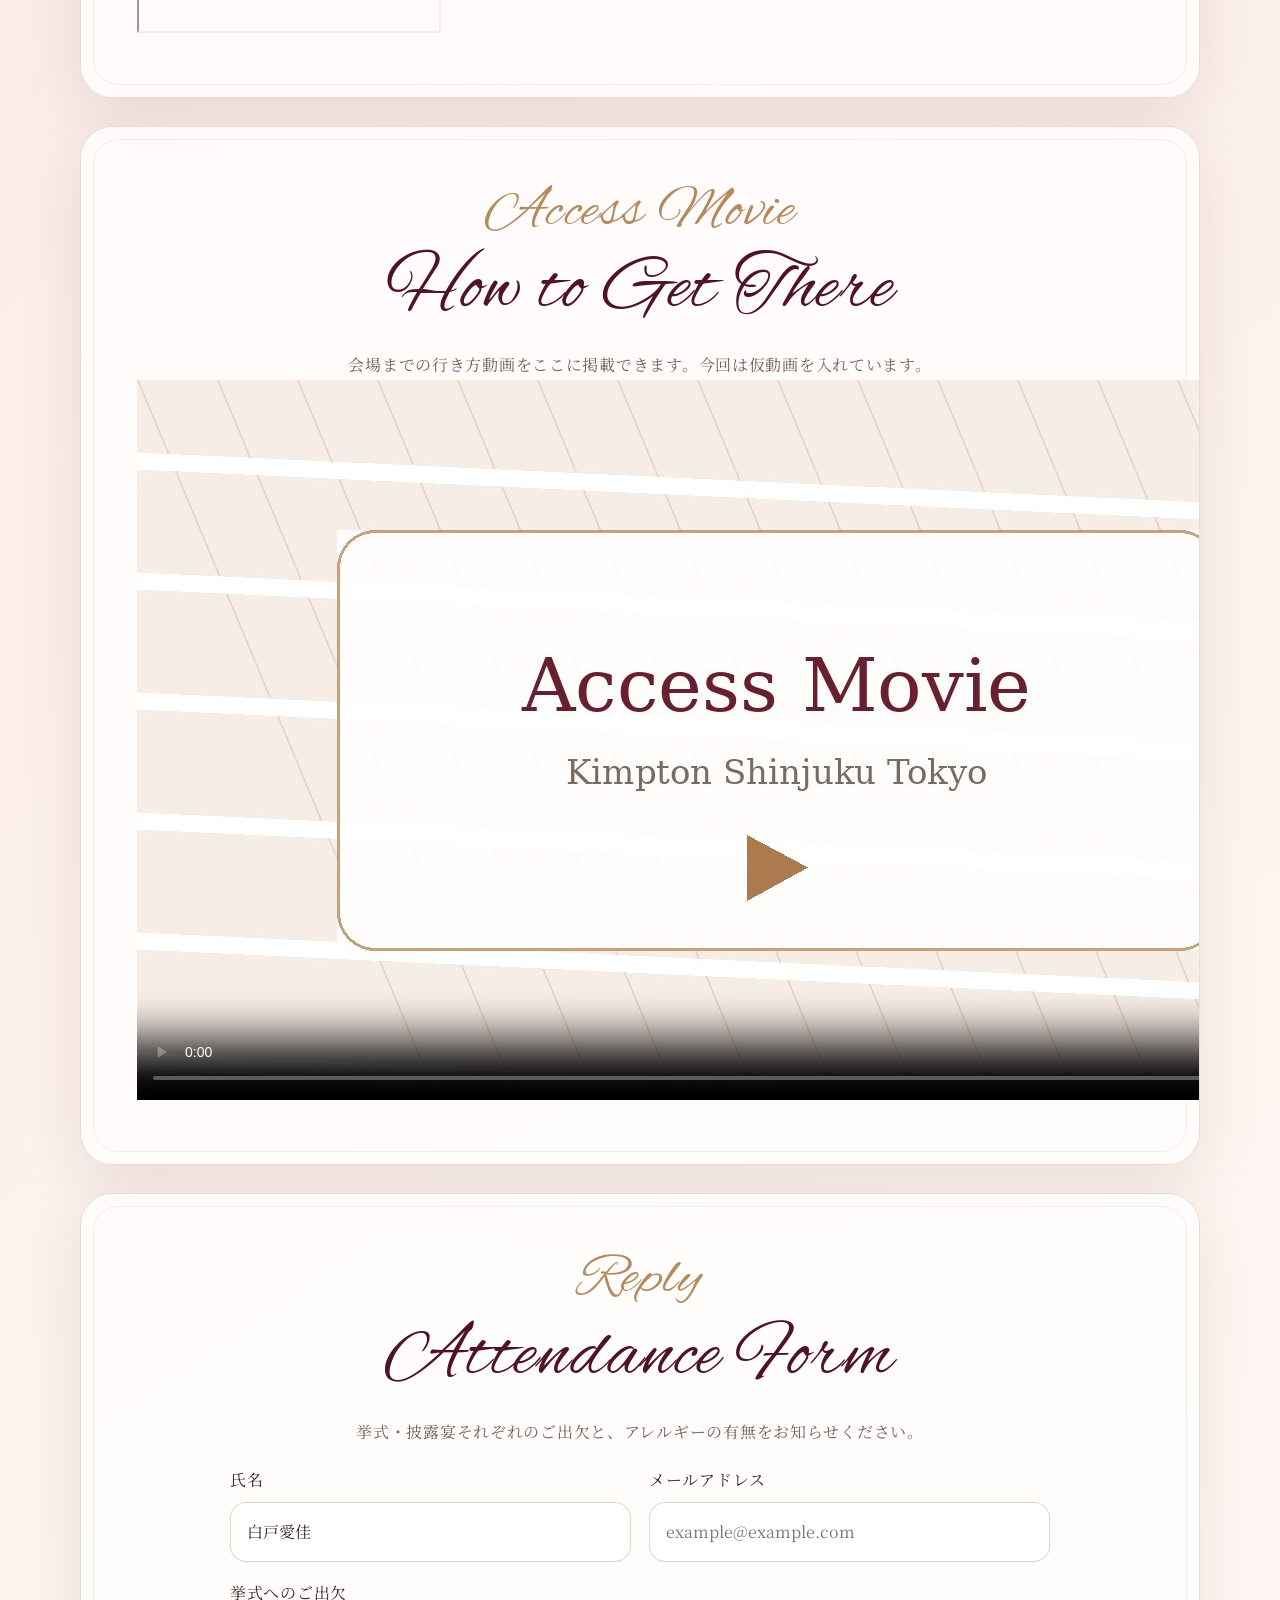
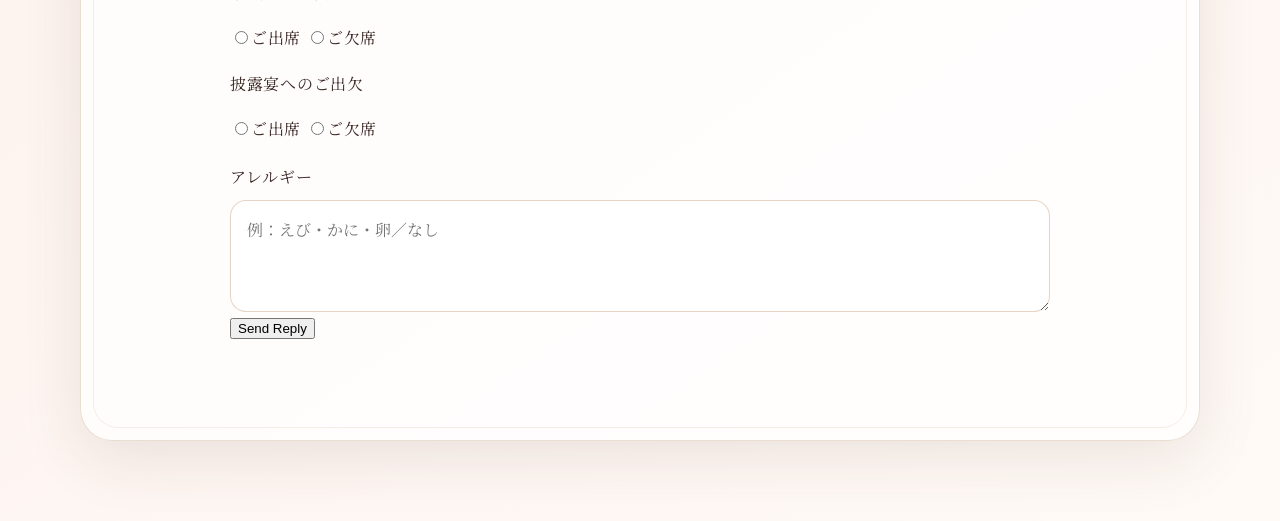
<file: shirato-aika/index.html>
<!doctype html>
<html lang="ja">
<head>
  <meta charset="utf-8">
  <meta name="viewport" content="width=device-width, initial-scale=1">
  <meta name="description" content="Yusuke & Aika Wedding Invitation">
  <title>白戸愛佳様 | Yusuke & Aika Wedding Invitation</title>
  <link rel="preconnect" href="https://fonts.googleapis.com">
  <link rel="preconnect" href="https://fonts.gstatic.com" crossorigin>
  <link href="https://fonts.googleapis.com/css2?family=Alex+Brush&family=Noto+Serif+JP:wght@400;500;600;700&family=Old+Standard+TT:wght@400;700&display=swap" rel="stylesheet">
  <link rel="stylesheet" href="../css/style.css">
</head>
<body data-guest-id="shirato-aika" data-default-name="白戸愛佳">
  <div id="messageOverlay" class="message-overlay" role="button" tabindex="0" aria-label="招待状を開く">
    <div class="message-shade"></div>
    <section class="message-card" aria-live="polite">
      <p class="script-label">Wedding Invitation</p>
      <h1 id="messageGuestName" class="message-name">白戸愛佳様</h1>
      <p id="messageBody" class="message-text">
        この度、祐輔と愛佳は結婚することになりました。<br>
        結婚式に関して、<br>
        出欠席の入力・送信をよろしくお願いします。<br>
        今後もよろしくお願いします。
      </p>
      <p class="message-signature">Yusuke &amp; Aika</p>
      <p class="tap-guide">Tap to open</p>
    </section>
  </div>

  <main id="invitation" class="site-shell">
    <header class="hero fade-up">
      <div class="hero-photo-wrap">
        <img src="../assets/hero-outdoor.jpg" alt="東京タワーの前で撮影した新郎新婦の写真" class="hero-photo">
      </div>
      <div class="hero-copy">
        <p class="script-label">Yusuke &amp; Aika</p>
        <h1>Wedding Invitation</h1>
        <p class="lead">
          大切な皆様に見守られながら、<br class="sp-only">人生の新しい一歩を踏み出します。<br>
          ぜひご出欠をお知らせください。
        </p>
      </div>
    </header>

    <section class="section countdown-section fade-up" aria-labelledby="countdownTitle">
      <p class="section-kicker">Countdown</p>
      <h2 id="countdownTitle">Until Our Wedding</h2>
      <div class="countdown-grid" aria-live="polite">
        <div><span id="days" class="count-number">000</span><span class="count-label">Days</span></div>
        <div><span id="hours" class="count-number">00</span><span class="count-label">Hours</span></div>
        <div><span id="minutes" class="count-number">00</span><span class="count-label">Minutes</span></div>
        <div><span id="seconds" class="count-number">00</span><span class="count-label">Seconds</span></div>
      </div>
    </section>

    <section class="section schedule-section fade-up" aria-labelledby="scheduleTitle">
      <p class="section-kicker">Schedule</p>
      <h2 id="scheduleTitle">Wedding Day</h2>
      <div class="schedule-card">
        <div class="date-block">
          <span class="date-year">2027</span>
          <span class="date-main">3.21</span>
          <span class="date-day">Sunday</span>
        </div>
        <div class="timeline">
          <div class="timeline-item"><span class="time">10:00 – 10:30</span><span>挙式</span></div>
          <div class="timeline-item"><span class="time">11:00 – 14:00</span><span>披露宴</span></div>
        </div>
      </div>
    </section>

    <section class="section venue-section fade-up" aria-labelledby="venueTitle">
      <p class="section-kicker">Venue</p>
      <h2 id="venueTitle">Kimpton Shinjuku Tokyo</h2>
      <p class="venue-name">キンプトン新宿東京</p>
      <p class="venue-address">〒160-0023<br>東京都新宿区西新宿3丁目4-7</p>
      <div class="map-frame" title="キンプトン新宿東京 Google Map">
        <iframe src="https://www.google.com/maps?q=%E3%82%AD%E3%83%B3%E3%83%97%E3%83%88%E3%83%B3%E6%96%B0%E5%AE%BF%E6%9D%B1%E4%BA%AC&output=embed" loading="lazy" referrerpolicy="no-referrer-when-downgrade"></iframe>
      </div>
    </section>

    <section class="section movie-section fade-up" aria-labelledby="movieTitle">
      <p class="section-kicker">Access Movie</p>
      <h2 id="movieTitle">How to Get There</h2>
      <p class="section-note">会場までの行き方動画をここに掲載できます。今回は仮動画を入れています。</p>
      <video class="access-movie" controls preload="metadata" poster="../assets/access-poster.jpg">
        <source src="../assets/access-placeholder.mp4" type="video/mp4">
        お使いのブラウザでは動画を再生できません。
      </video>
    </section>

    <section class="section reply-section fade-up" aria-labelledby="replyTitle">
      <p class="section-kicker">Reply</p>
      <h2 id="replyTitle">Attendance Form</h2>
      <p class="section-note">挙式・披露宴それぞれのご出欠と、アレルギーの有無をお知らせください。</p>

      <form id="rsvpForm" class="rsvp-form">
        <input type="hidden" id="guestId" name="guestId" value="shirato-aika">
        <div class="form-grid">
          <label class="field">
            <span>氏名</span>
            <input id="name" name="name" type="text" value="白戸愛佳" autocomplete="name" required>
          </label>
          <label class="field">
            <span>メールアドレス</span>
            <input id="email" name="email" type="email" autocomplete="email" placeholder="example@example.com" required>
          </label>
        </div>

        <div class="choice-block">
          <p class="choice-title">挙式へのご出欠</p>
          <div class="segmented-choice">
            <label><input type="radio" name="ceremonyAttendance" value="ご出席" required><span>ご出席</span></label>
            <label><input type="radio" name="ceremonyAttendance" value="ご欠席" required><span>ご欠席</span></label>
          </div>
        </div>

        <div class="choice-block">
          <p class="choice-title">披露宴へのご出欠</p>
          <div class="segmented-choice">
            <label><input type="radio" name="receptionAttendance" value="ご出席" required><span>ご出席</span></label>
            <label><input type="radio" name="receptionAttendance" value="ご欠席" required><span>ご欠席</span></label>
          </div>
        </div>

        <label class="field field-wide">
          <span>アレルギー</span>
          <textarea id="allergy" name="allergy" placeholder="例：えび・かに・卵／なし"></textarea>
        </label>

        <button id="submitButton" class="submit-button" type="submit">Send Reply</button>
        <p id="formStatus" class="form-status" aria-live="polite"></p>
      </form>

      <div id="thanksMessage" class="thanks-message" hidden>
        <p class="script-label">Thank You</p>
        <p>ご回答ありがとうございました！<br>ご来場お待ちしております！</p>
      </div>
    </section>
  </main>

  <script src="../js/config.js"></script>
  <script src="../js/script.js"></script>
</body>
</html>
</file>
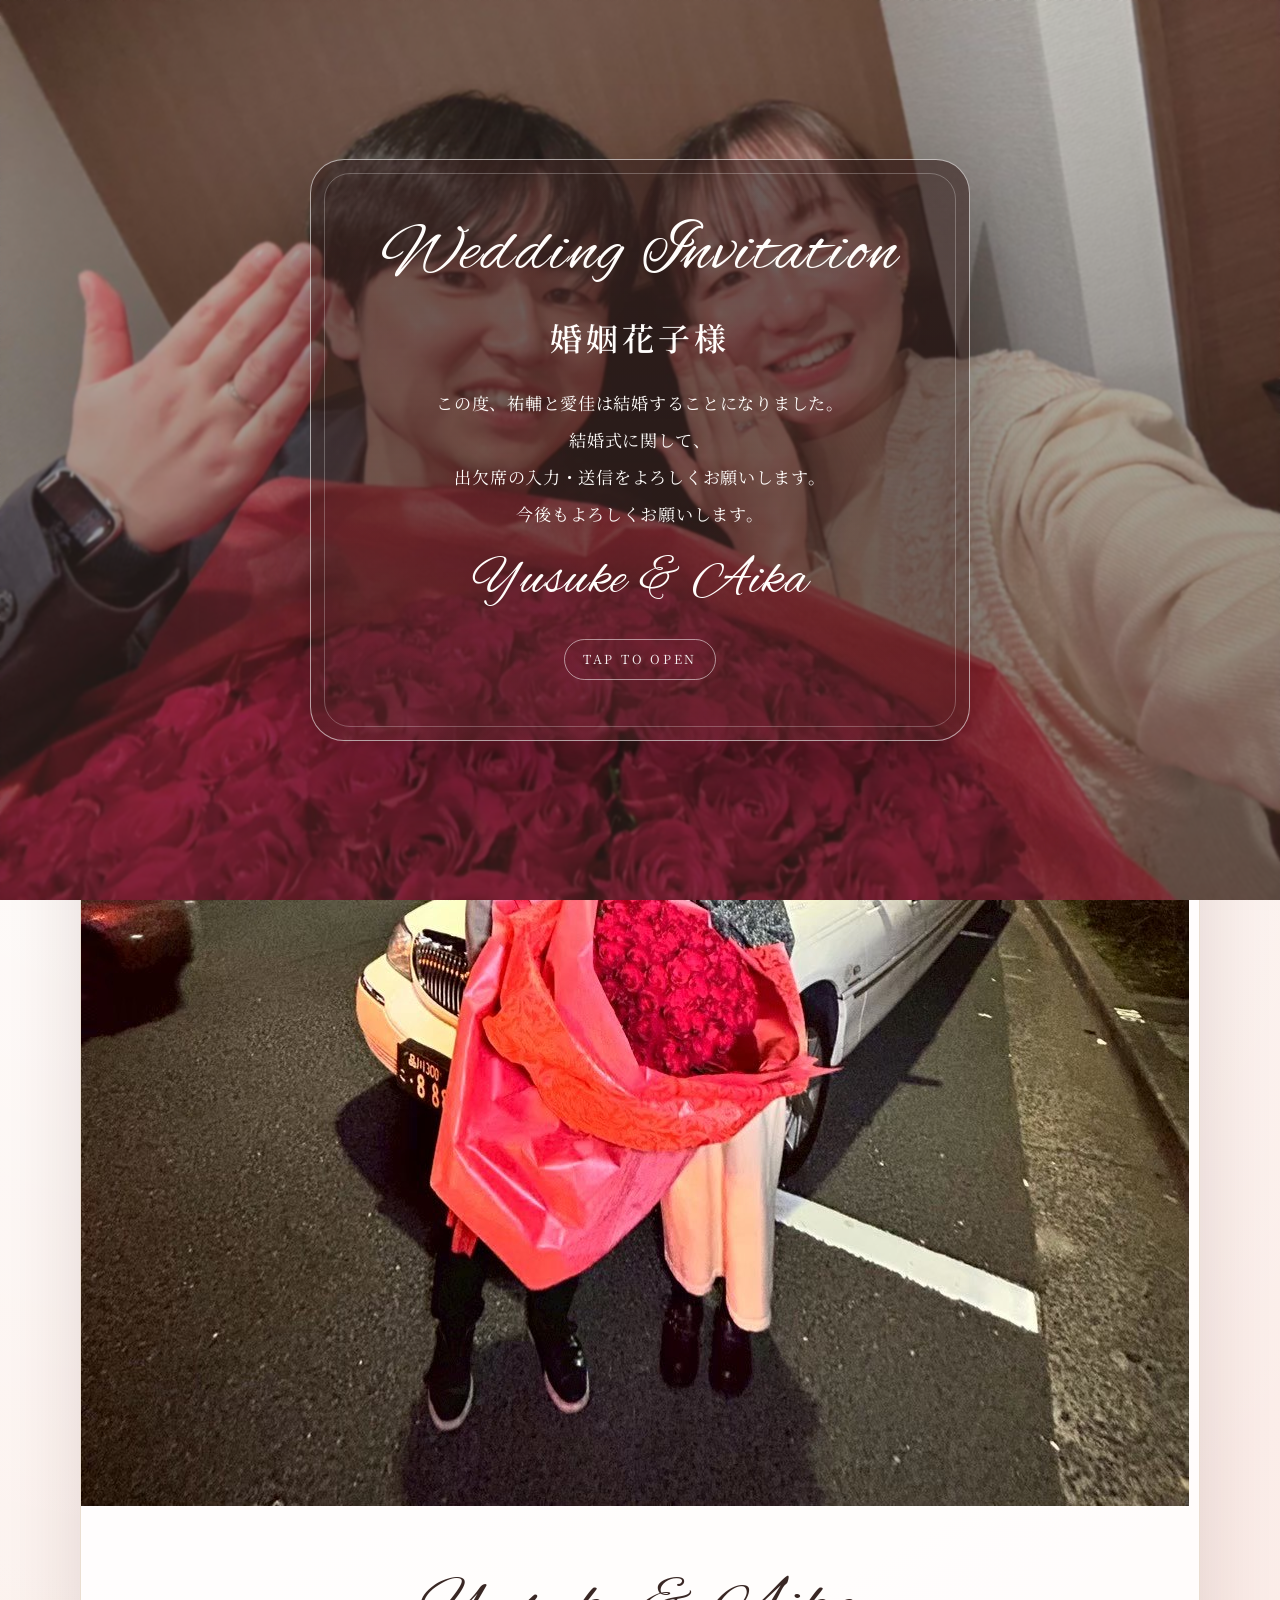
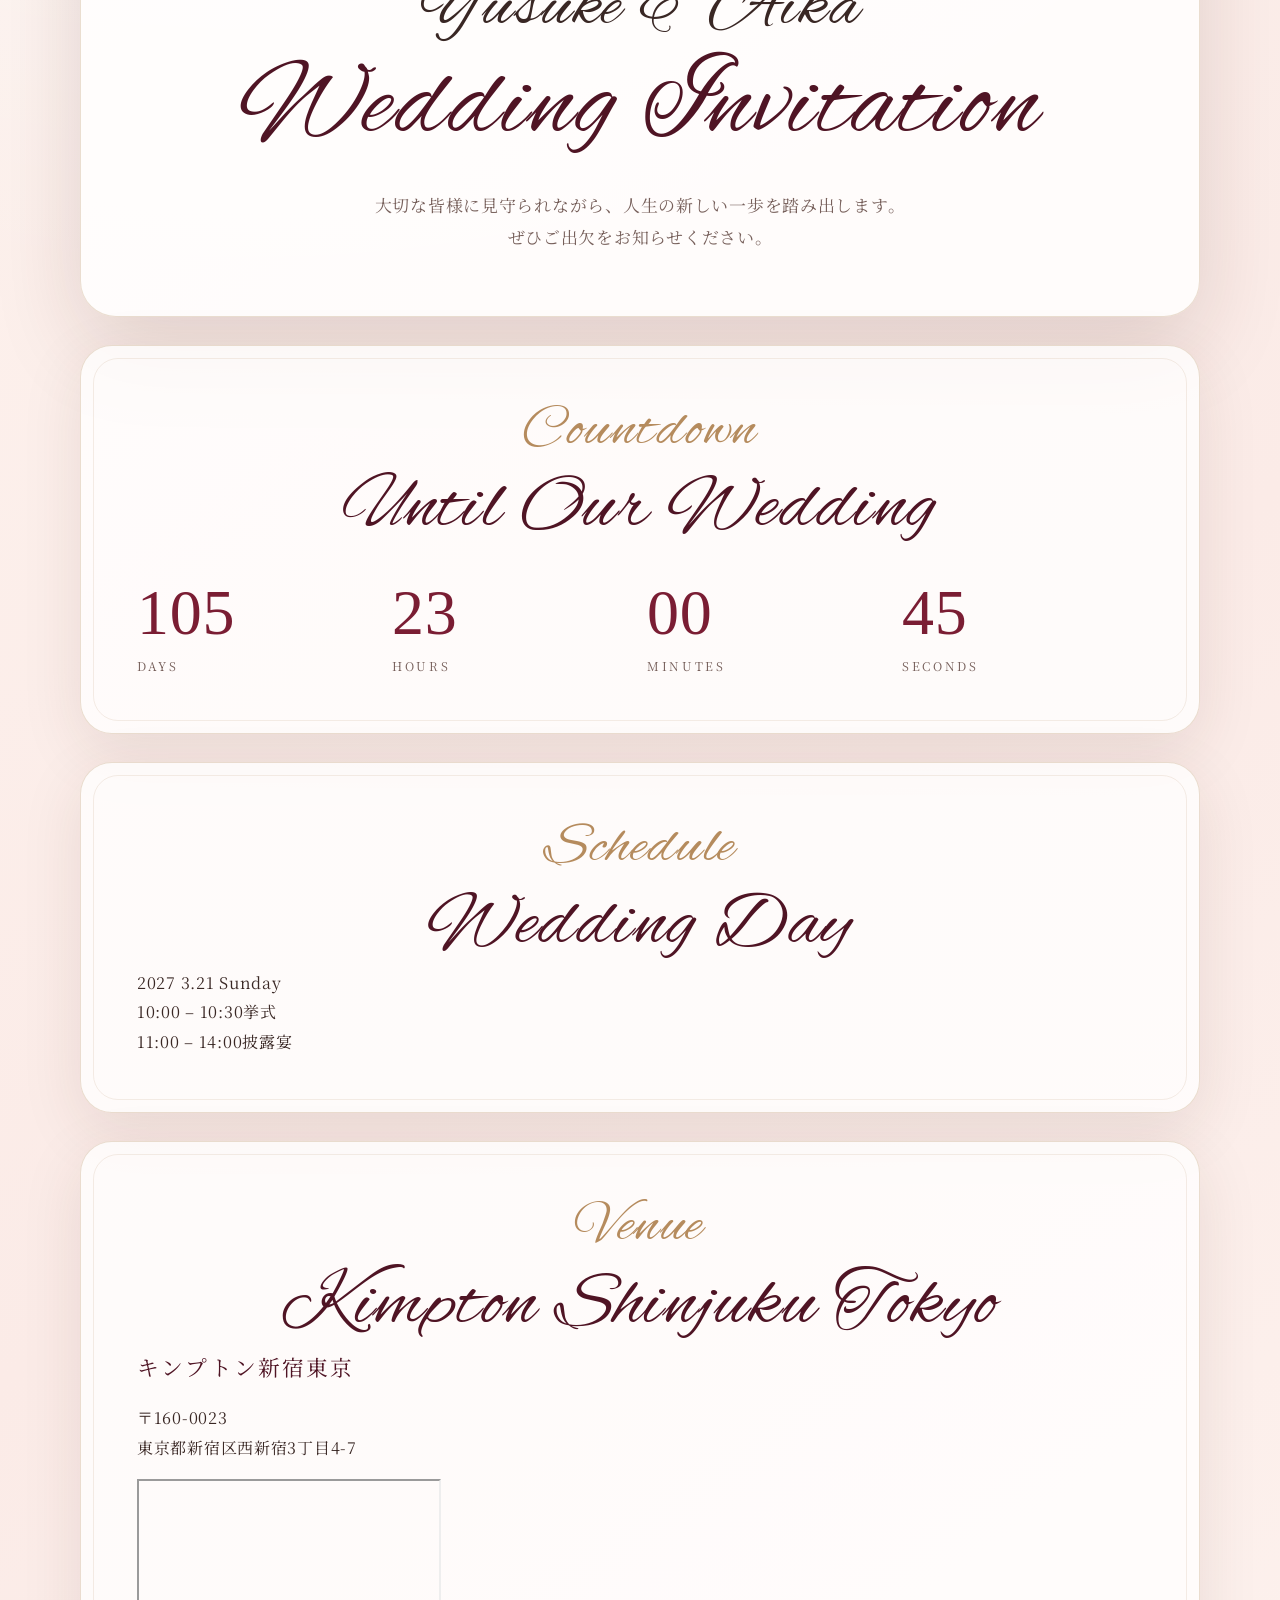
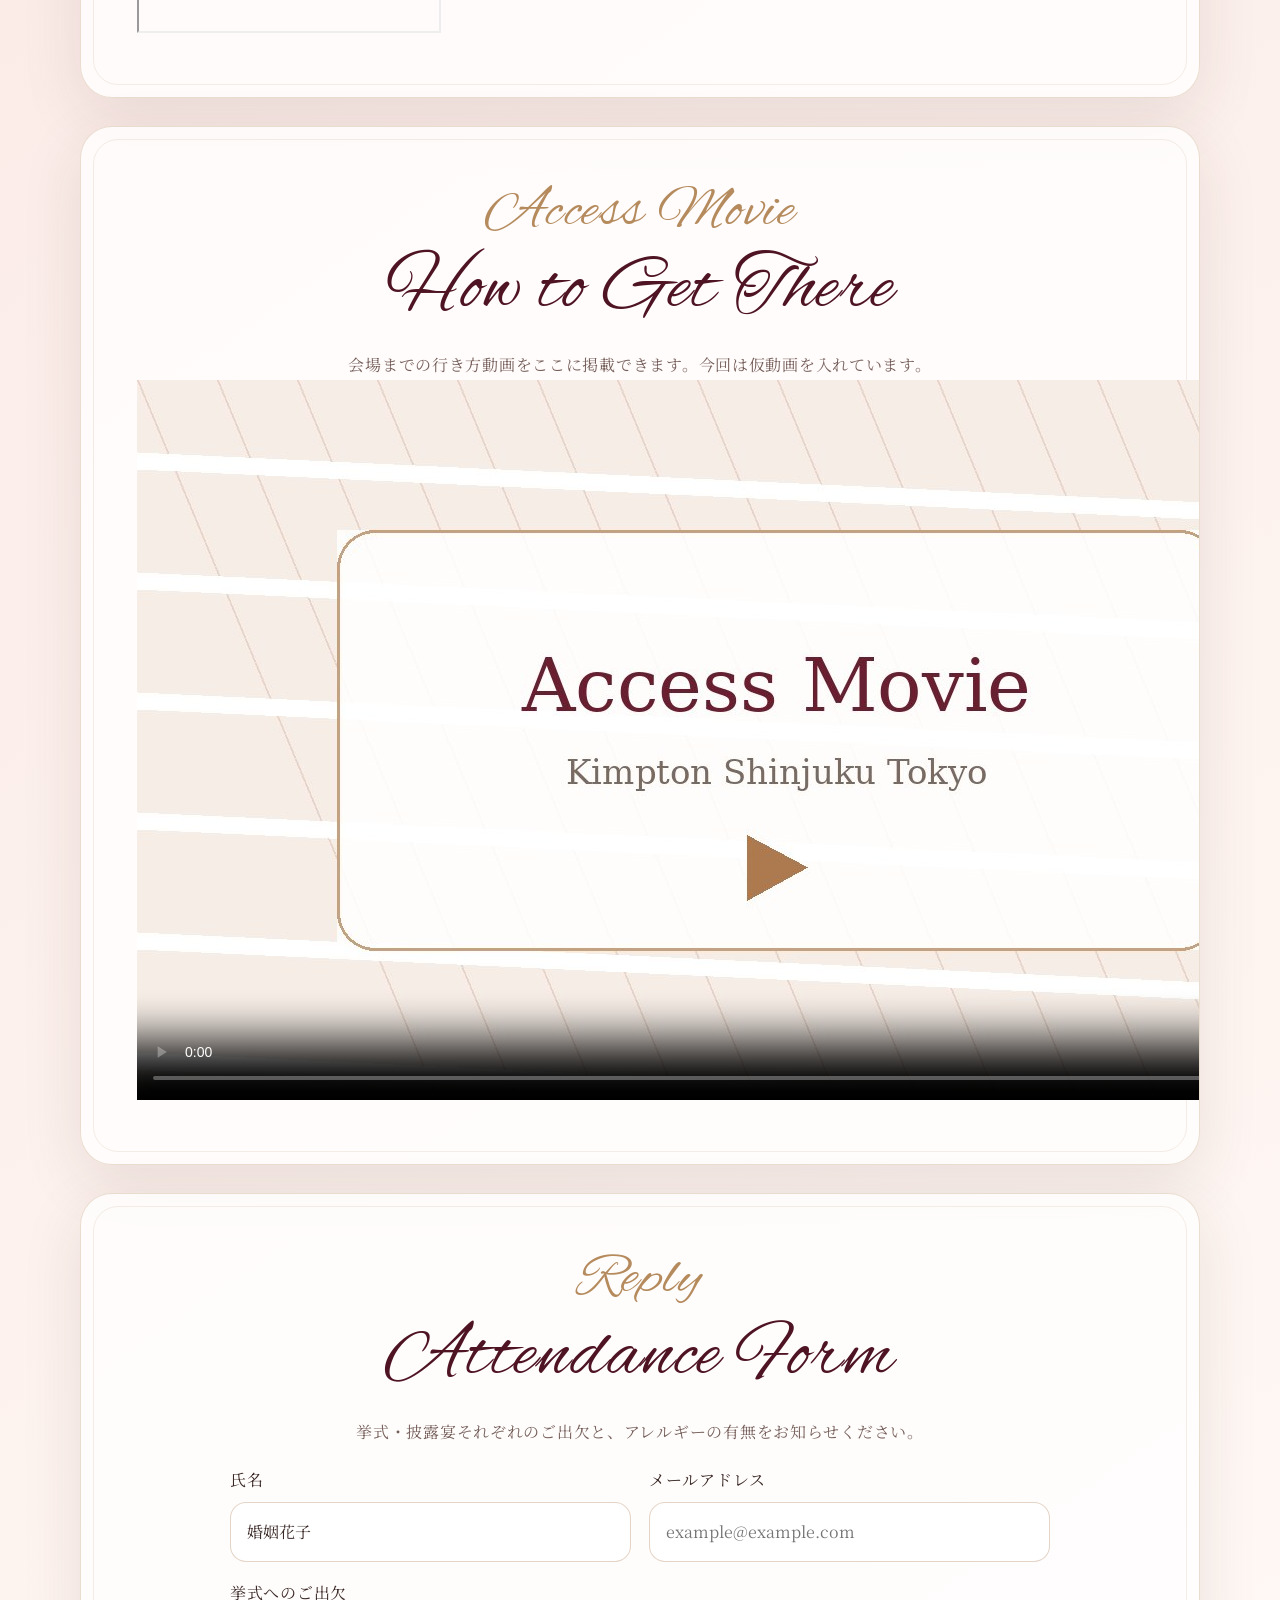
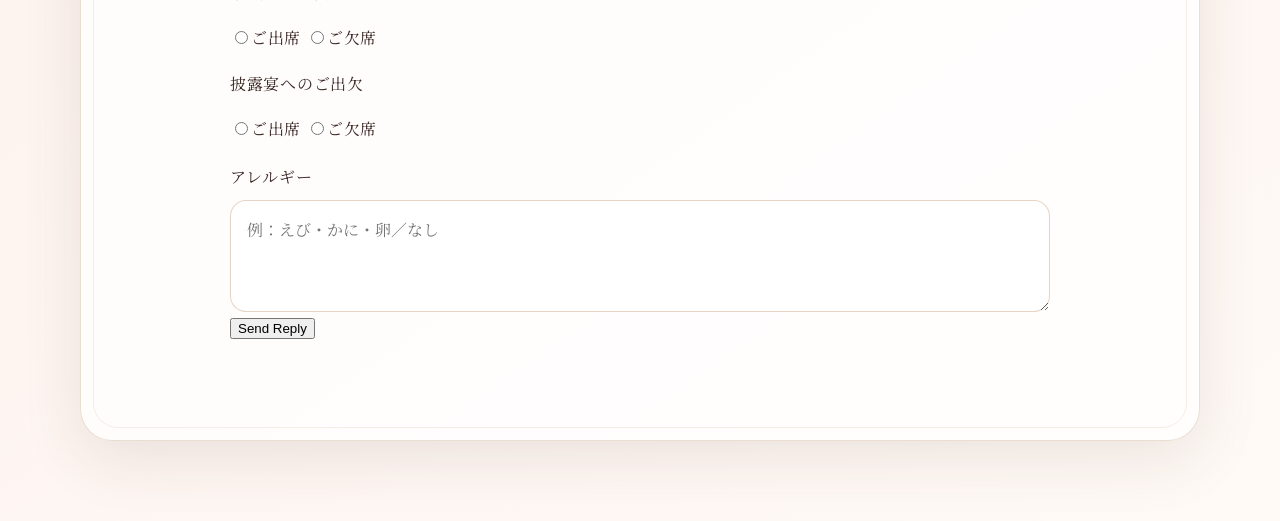
<file: hanako.html>
<!doctype html><html lang="ja"><head><meta charset="utf-8"><meta name="viewport" content="width=device-width, initial-scale=1"><meta http-equiv="refresh" content="0; url=konninn-hanako/"><title>Redirect</title></head><body><p><a href="konninn-hanako/">招待状を開く</a></p></body></html>
</file>
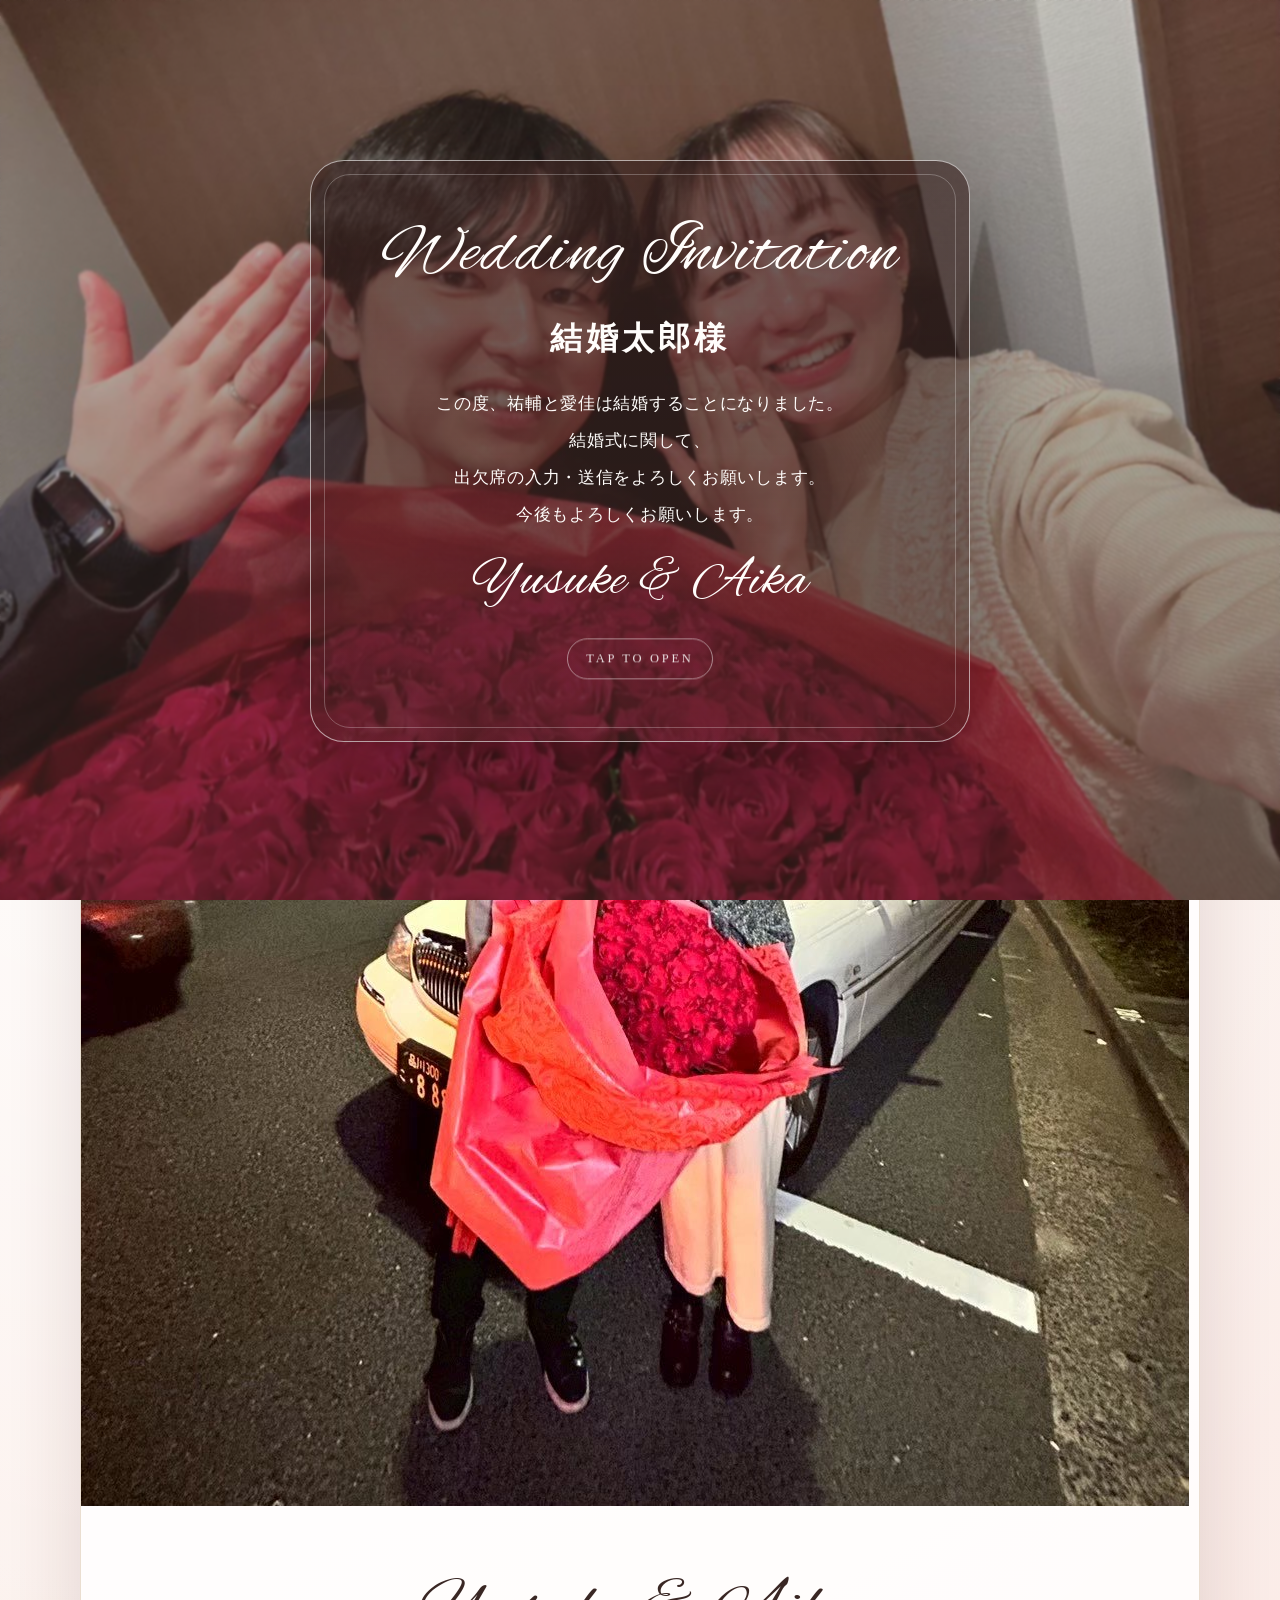
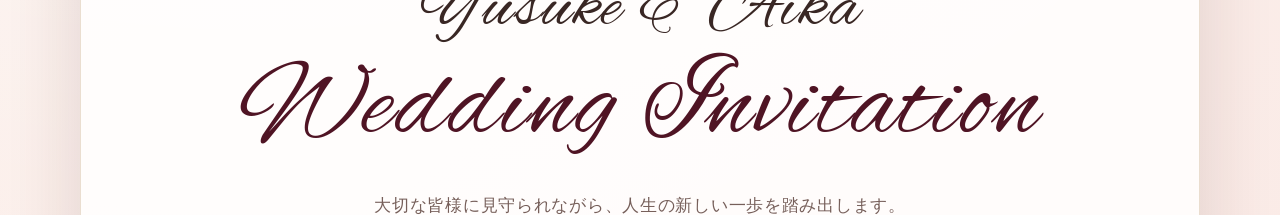
<file: taro.html>
<!doctype html><html lang="ja"><head><meta charset="utf-8"><meta name="viewport" content="width=device-width, initial-scale=1"><meta http-equiv="refresh" content="0; url=kekkon-hanako/"><title>Redirect</title></head><body><p><a href="kekkon-hanako/">招待状を開く</a></p></body></html>
</file>
<file: css/style.css>
@charset "UTF-8";
:root {
  --script: 'Alex Brush', cursive;
  --serif: 'Noto Serif JP', serif;
  --number: 'Old Standard TT', serif;
  --ink: #392724;
  --muted: #765f5a;
  --paper: #fffaf6;
  --paper-soft: #fff1eb;
  --rose: #b96074;
  --wine: #7a1d33;
  --wine-dark: #4f1424;
  --gold: #b58b5d;
  --line: rgba(181, 139, 93, .28);
  --shadow: 0 28px 88px rgba(65, 29, 23, .15);
}
* { box-sizing: border-box; }
html { scroll-behavior: smooth; }
body {
  margin: 0;
  min-height: 100svh;
  color: var(--ink);
  font-family: var(--serif);
  line-height: 1.85;
  letter-spacing: .045em;
  background:
    radial-gradient(circle at 20% 10%, rgba(255,255,255,.92), transparent 28%),
    linear-gradient(145deg, #fff8f3 0%, #fbebe7 48%, #fffaf6 100%);
  overflow-x: hidden;
}
body.has-overlay, body.gate-open { overflow: hidden; }
a { color: inherit; }
img { max-width: 100%; }
.number-font, .count-number { font-family: var(--number); font-variant-numeric: tabular-nums; }
.is-hidden { display: none !important; }
.sp-only { display: none; }
[aria-hidden="true"].site-shell { visibility: hidden; }
button, input, textarea { -webkit-tap-highlight-color: transparent; }
button:focus-visible, a:focus-visible, input:focus-visible, textarea:focus-visible {
  outline: 3px solid rgba(122, 29, 51, .32);
  outline-offset: 3px;
}

.petal-layer { position: fixed; inset: 0; z-index: 0; pointer-events: none; overflow: hidden; }
.petal {
  position: absolute;
  top: -10vh;
  left: var(--left);
  width: var(--size);
  height: calc(var(--size) * .68);
  opacity: 0;
  border-radius: 82% 18% 72% 28%;
  background: radial-gradient(circle at 30% 25%, #fff, #ffd4df 58%, #f5a6b8 100%);
  box-shadow: 0 2px 10px rgba(185, 96, 116, .16);
  animation: petal-fall var(--duration) linear var(--delay) infinite;
  will-change: transform, opacity;
}
@keyframes petal-fall {
  0% {
    transform: translate3d(0, -12vh, 0) rotate(var(--rotate));
    opacity: 0;
  }
  10% { opacity: var(--alpha); }
  55% {
    transform: translate3d(calc(var(--drift) * .48), 54vh, 0) rotate(calc(var(--rotate) + 230deg));
    opacity: var(--alpha);
  }
  100% {
    transform: translate3d(var(--drift), 112vh, 0) rotate(calc(var(--rotate) + 560deg));
    opacity: 0;
  }
}
@media (prefers-reduced-motion: reduce) {
  .petal {
    top: var(--static-top);
    left: var(--left);
    opacity: var(--alpha);
    animation: none;
    transform: rotate(var(--rotate));
  }
}

.guest-gate,
.message-overlay {
  position: fixed;
  inset: 0;
  display: grid;
  place-items: center;
  padding: 24px;
  background:
    linear-gradient(180deg, rgba(40,24,20,.12), rgba(40,24,20,.56)),
    url('../assets/gallery-1.jpg');
  background-size: cover;
  background-position: center 42%;
  transition: opacity .76s ease, visibility .76s ease;
}
.guest-gate { z-index: 30; }
.message-overlay { z-index: 20; }
.message-overlay.is-hidden { opacity: 0; visibility: hidden; pointer-events: none; }
.message-overlay.is-dormant { opacity: 0; visibility: hidden; pointer-events: none; }
.guest-gate-shade,
.message-shade { position: absolute; inset: 0; backdrop-filter: blur(1.2px) saturate(1.06); }
.guest-gate-card {
  position: relative;
  width: min(92vw, 520px);
  padding: clamp(34px, 6vw, 58px) clamp(24px, 6vw, 52px);
  text-align: center;
  border: 1px solid rgba(255,255,255,.72);
  border-radius: 34px;
  background: rgba(255,250,246,.92);
  box-shadow: 0 38px 110px rgba(39,20,18,.34);
  backdrop-filter: blur(18px);
  animation: gateIn .8s cubic-bezier(.2,.75,.25,1) both;
}
.guest-gate-card::before {
  content: "";
  position: absolute;
  inset: 12px;
  border: 1px solid rgba(181,139,93,.28);
  border-radius: 26px;
  pointer-events: none;
}
.guest-gate-card > * { position: relative; }
.guest-gate-card .script-label { color: var(--gold); }
.guest-gate-card h1 {
  margin: 4px 0 0;
  color: var(--wine-dark);
  font-family: var(--script);
  font-size: clamp(3rem, 12vw, 5rem);
  font-weight: 400;
  line-height: 1;
  letter-spacing: .02em;
}
.gate-copy { margin: 22px 0 0; color: var(--muted); }
.id-form { display: grid; gap: 12px; margin-top: 24px; text-align: left; }
.id-form label { color: var(--wine-dark); font-size: .78rem; font-weight: 700; letter-spacing: .18em; text-transform: uppercase; }
.id-form input { text-align: center; letter-spacing: .12em; font-family: var(--number); font-size: 1.05rem; }
.id-form .primary-button { width: 100%; margin-top: 4px; }
.gate-status { margin-top: 13px; }
.gate-note { margin: 0; color: var(--muted); font-size: .76rem; line-height: 1.7; }
@keyframes gateIn { from { opacity: 0; transform: translateY(14px) scale(.985); } to { opacity: 1; transform: none; } }
.message-card {
  position: relative;
  width: min(91vw, 660px);
  padding: clamp(32px, 5vw, 60px) clamp(24px, 5vw, 58px);
  color: #fffdfb;
  text-align: center;
  border: 1px solid rgba(255, 255, 255, .58);
  border-radius: 34px;
  background: linear-gradient(180deg, rgba(54, 32, 29, .62), rgba(54, 32, 29, .36));
  box-shadow: 0 36px 100px rgba(0, 0, 0, .34);
  transform: translateY(8px);
  animation: cardIn .9s ease .1s forwards;
}
@keyframes cardIn { to { transform: translateY(0); } }
.message-card::before {
  content: "";
  position: absolute;
  inset: 13px;
  border: 1px solid rgba(255, 255, 255, .25);
  border-radius: 26px;
  pointer-events: none;
}
.script-label, .section-kicker, .gallery-kicker, .index-card .script-title {
  margin: 0 0 8px;
  font-family: var(--script);
  font-size: clamp(2.35rem, 7vw, 4.35rem);
  line-height: 1;
  letter-spacing: .025em;
  font-weight: 400;
}
.message-name {
  margin: 18px 0;
  font-size: clamp(1.28rem, 4vw, 2rem);
  font-weight: 600;
  letter-spacing: .13em;
}
.message-text {
  margin: 0;
  font-size: clamp(.95rem, 2.8vw, 1.07rem);
  line-height: 2.16;
  text-wrap: pretty;
}
.message-signature {
  margin: 22px 0 0;
  font-family: var(--script);
  font-size: clamp(2.05rem, 6.4vw, 3.35rem);
  line-height: 1;
  letter-spacing: .022em;
}
.tap-guide {
  margin: 30px auto 0;
  width: fit-content;
  padding: 8px 18px;
  color: rgba(255, 255, 255, .94);
  border: 1px solid rgba(255, 255, 255, .52);
  border-radius: 999px;
  font-size: .78rem;
  letter-spacing: .22em;
  text-transform: uppercase;
  animation: pulse 1.8s ease-in-out infinite;
}
@keyframes pulse { 0%, 100% { opacity: .58; transform: translateY(0); } 50% { opacity: 1; transform: translateY(-2px); } }

.top-menu { position: fixed; top: max(18px, env(safe-area-inset-top)); right: max(18px, env(safe-area-inset-right)); z-index: 12; }
.hamburger {
  width: 52px;
  height: 52px;
  border: 1px solid rgba(255,255,255,.74);
  border-radius: 999px;
  background: rgba(255,250,246,.82);
  backdrop-filter: blur(14px);
  box-shadow: 0 14px 38px rgba(65, 29, 23, .12);
  display: grid;
  place-items: center;
  padding: 0;
  cursor: pointer;
}
.hamburger span, .hamburger::before, .hamburger::after {
  content: "";
  display: block;
  width: 21px;
  height: 1.5px;
  border-radius: 999px;
  background: var(--wine-dark);
  transition: transform .25s ease, opacity .25s ease;
}
.hamburger::before { transform: translateY(-7px); }
.hamburger::after { transform: translateY(7px); }
.hamburger.is-open span { opacity: 0; }
.hamburger.is-open::before { transform: translateY(1.5px) rotate(42deg); }
.hamburger.is-open::after { transform: translateY(-1.5px) rotate(-42deg); }
.menu-panel {
  position: absolute;
  top: 64px;
  right: 0;
  width: min(82vw, 310px);
  padding: 14px;
  border-radius: 24px;
  background: rgba(255,250,246,.92);
  border: 1px solid var(--line);
  box-shadow: var(--shadow);
  backdrop-filter: blur(18px);
  opacity: 0;
  transform: translateY(-8px);
  visibility: hidden;
  transition: opacity .22s ease, transform .22s ease, visibility .22s ease;
}
.menu-panel.is-open { opacity: 1; transform: translateY(0); visibility: visible; }
.menu-panel a {
  display: block;
  padding: 14px 16px;
  border-radius: 16px;
  color: var(--wine-dark);
  text-decoration: none;
  font-weight: 600;
  letter-spacing: .08em;
}
.menu-panel a span { display: block; font-family: var(--script); font-size: 2.1rem; line-height: 1; font-weight: 400; letter-spacing: .02em; color: var(--gold); }
.menu-panel a.is-current, .menu-panel a:hover { background: rgba(181,139,93,.13); }
.change-guest-button {
  width: 100%;
  margin-top: 8px;
  padding: 12px 14px;
  color: var(--muted);
  border: 0;
  border-top: 1px solid var(--line);
  background: transparent;
  font: inherit;
  font-size: .78rem;
  letter-spacing: .08em;
  cursor: pointer;
}
.change-guest-button:hover { color: var(--wine); }

.site-shell { position: relative; z-index: 1; width: min(1120px, calc(100% - 32px)); margin: 0 auto; padding: 28px 0 80px; }
.page-view { animation: pageIn .45s ease both; }
@keyframes pageIn { from { opacity: 0; transform: translateY(8px); } to { opacity: 1; transform: translateY(0); } }
.hero {
  overflow: hidden;
  border-radius: 36px;
  background: rgba(255, 255, 255, .82);
  box-shadow: var(--shadow);
  border: 1px solid var(--line);
}
.hero-slider {
  position: relative;
  height: clamp(470px, 70vw, 820px);
  overflow: hidden;
  background: var(--paper-soft);
}
.hero-slide { position: absolute; inset: 0; opacity: 0; transition: opacity 1.1s ease; }
.hero-slide.is-active { opacity: 1; }
.hero-slide img { width: 100%; height: 100%; display: block; object-fit: cover; object-position: center 48%; }
.hero-slide:nth-child(1) img { object-position: center 46%; }
.hero-slide:nth-child(2) img { object-position: center 48%; }
.hero-slide:nth-child(3) img { object-position: center 34%; }
.slider-dots { position: absolute; left: 50%; bottom: 18px; transform: translateX(-50%); display: flex; gap: 10px; }
.slide-dot { width: 9px; height: 9px; border: 0; border-radius: 999px; background: rgba(255,255,255,.54); padding: 0; cursor: pointer; }
.slide-dot.is-active { width: 28px; background: #fff; }
.hero-copy { padding: clamp(30px, 5vw, 60px) 24px clamp(34px, 5vw, 64px); text-align: center; }
.hero-copy h1, .section h2, .page-title, .gallery-title, .index-card h1 {
  margin: 0;
  font-family: var(--script);
  font-weight: 400;
  line-height: 1.04;
  letter-spacing: .022em;
  color: var(--wine-dark);
}
.hero-copy h1 { font-size: clamp(3.25rem, 9.5vw, 6.8rem); }
.lead { margin: 24px auto 0; max-width: 740px; color: var(--muted); font-size: clamp(.98rem, 2.4vw, 1.06rem); }

.section {
  position: relative;
  margin-top: 28px;
  padding: clamp(30px, 5vw, 56px);
  border-radius: 32px;
  background: rgba(255, 255, 255, .78);
  border: 1px solid var(--line);
  box-shadow: 0 18px 62px rgba(73, 35, 28, .10);
  overflow: hidden;
}
.section::before {
  content: "";
  position: absolute;
  inset: 12px;
  border: 1px solid rgba(173, 122, 79, .13);
  border-radius: 25px;
  pointer-events: none;
}
.section > * { position: relative; }
.section-kicker, .gallery-kicker { color: var(--gold); text-align: center; font-size: clamp(2.1rem, 6vw, 3.7rem); }
.section h2, .page-title, .gallery-title { text-align: center; font-size: clamp(2.75rem, 6.6vw, 4.9rem); }
.section-note { margin: 18px auto 0; max-width: 760px; text-align: center; color: var(--muted); }

.countdown-grid { display: grid; grid-template-columns: repeat(4, minmax(0, 1fr)); gap: 14px; margin-top: 30px; }
.count-card { padding: 22px 10px 18px; text-align: center; border-radius: 24px; background: linear-gradient(180deg, #fff, #fff7f1); border: 1px solid rgba(173, 122, 79, .24); box-shadow: 0 12px 28px rgba(88, 45, 38, .07); }
.count-number { display: block; font-size: clamp(2rem, 7vw, 4rem); line-height: 1; color: var(--wine); }
.count-label { display: block; margin-top: 10px; color: var(--muted); font-size: .75rem; letter-spacing: .22em; text-transform: uppercase; }

.info-grid { display: grid; grid-template-columns: repeat(3, 1fr); gap: 16px; margin-top: 28px; }
.info-card { padding: 26px 18px; text-align: center; border-radius: 26px; background: rgba(255,250,246,.88); border: 1px solid rgba(173, 122, 79, .23); }
.info-card h3 { margin: 0 0 12px; color: var(--wine-dark); font-size: 1.05rem; letter-spacing: .16em; }
.info-card p { margin: 0; color: var(--muted); }

.venue-layout { display: grid; grid-template-columns: minmax(0, .9fr) minmax(0, 1.1fr); gap: 22px; align-items: stretch; margin-top: 30px; }
.venue-card, .map-card, .movie-card { border-radius: 28px; background: rgba(255,250,246,.90); border: 1px solid rgba(173, 122, 79, .23); overflow: hidden; }
.venue-card { padding: 28px; }
.venue-name { margin: 0 0 10px; font-size: 1.36rem; color: var(--wine-dark); letter-spacing: .1em; }
.venue-name a { text-decoration: none; border-bottom: 1px solid rgba(79,20,36,.35); }
.venue-card p { margin: 8px 0 0; color: var(--muted); }
.map-card iframe { display: block; width: 100%; min-height: 340px; border: 0; }
.button-link { display: inline-flex; align-items: center; justify-content: center; gap: 8px; margin-top: 20px; padding: 12px 20px; color: #fffaf6; background: linear-gradient(135deg, var(--wine), var(--wine-dark)); border-radius: 999px; text-decoration: none; box-shadow: 0 12px 24px rgba(93, 23, 37, .18); }
.movie-card { margin-top: 22px; padding: 18px; }
.movie-card video { display: block; width: 100%; border-radius: 20px; background: #000; }
.movie-caption { margin: 12px 4px 2px; color: var(--muted); font-size: .9rem; }

.rsvp-shell { margin-top: 30px; }
.rsvp-form { max-width: 820px; margin: 0 auto; }
.form-grid { display: grid; grid-template-columns: 1fr 1fr; gap: 18px; }
.field { display: grid; gap: 8px; margin-top: 18px; }
.field label, .radio-field legend { color: var(--wine-dark); font-weight: 600; letter-spacing: .1em; }
.required { color: var(--wine); }
input[type="text"], input[type="email"], textarea {
  width: 100%;
  padding: 14px 16px;
  border-radius: 16px;
  border: 1px solid rgba(173, 122, 79, .32);
  background: rgba(255, 255, 255, .88);
  color: var(--ink);
  font: inherit;
  outline: none;
  transition: border-color .2s ease, box-shadow .2s ease, background .2s ease;
}
input:focus, textarea:focus { border-color: var(--gold); box-shadow: 0 0 0 4px rgba(173,122,79,.13); background: #fff; }
textarea { min-height: 112px; resize: vertical; }
.radio-grid { display: grid; grid-template-columns: 1fr 1fr; gap: 18px; margin-top: 18px; }
.radio-field { margin: 0; padding: 18px; border: 1px solid rgba(173, 122, 79, .23); border-radius: 22px; background: rgba(255,250,246,.74); }
.radio-options { display: grid; grid-template-columns: 1fr 1fr; gap: 10px; margin-top: 12px; }
.radio-option { position: relative; display: flex; align-items: center; justify-content: center; min-height: 48px; padding: 10px; border-radius: 999px; border: 1px solid rgba(173, 122, 79, .28); background: #fff; color: var(--muted); cursor: pointer; }
.radio-option input { position: absolute; opacity: 0; pointer-events: none; }
.radio-option:has(input:checked) { color: #fff; background: linear-gradient(135deg, var(--wine), var(--rose)); border-color: transparent; box-shadow: 0 10px 22px rgba(140,32,57,.18); }
.allergy-field { margin-top: 18px; }
.allergy-details { margin-top: 16px; }
.allergy-details textarea { min-height: 100px; }
.submit-area { margin-top: 28px; text-align: center; }
.primary-button {
  min-width: 240px;
  padding: 14px 28px;
  border: 0;
  border-radius: 999px;
  color: #fffaf6;
  background: linear-gradient(135deg, var(--wine), var(--wine-dark));
  box-shadow: 0 16px 32px rgba(93, 23, 37, .22);
  transition: transform .18s ease, opacity .18s ease, box-shadow .18s ease;
  font: inherit;
  cursor: pointer;
}
.primary-button:hover { transform: translateY(-1px); box-shadow: 0 18px 38px rgba(93, 23, 37, .25); }
.primary-button:disabled { opacity: .62; cursor: progress; transform: none; }
.form-status { min-height: 1.7em; margin: 16px 0 0; color: var(--muted); text-align: center; }
.form-status.is-error { color: #a83a3a; }
.form-status.is-success { color: #47744b; }
.thanks-card { max-width: 720px; margin: 30px auto 0; padding: 28px; text-align: center; border-radius: 26px; background: linear-gradient(180deg, #fff, #fff6f2); border: 1px solid rgba(173, 122, 79, .28); box-shadow: 0 14px 34px rgba(73, 35, 28, .09); }
.thanks-card strong { display: block; color: var(--wine-dark); font-size: 1.18rem; margin-bottom: 8px; }

.gallery-hero { min-height: calc(var(--vh, 1vh) * 100 - 56px); padding: 64px 0 28px; }
.page-intro, .gallery-intro { margin: 0 auto 26px; padding: clamp(30px, 5vw, 54px); border-radius: 34px; text-align: center; background: rgba(255,255,255,.78); border: 1px solid var(--line); box-shadow: var(--shadow); }
.gallery-title { font-size: clamp(3.2rem, 8vw, 6rem); }
.gallery-grid { display: grid; grid-template-columns: repeat(2, minmax(0, 1fr)); gap: 20px; }
.gallery-card { position: relative; overflow: hidden; border-radius: 30px; background: #fff; border: 1px solid var(--line); box-shadow: 0 18px 54px rgba(73, 35, 28, .12); }
.gallery-card img { display: block; width: 100%; height: 100%; aspect-ratio: 4 / 3; object-fit: cover; transition: transform .8s ease; }
.gallery-card.is-portrait img { aspect-ratio: 3 / 4; }
.gallery-card:hover img { transform: scale(1.035); }
.gallery-caption { position: absolute; left: 14px; bottom: 14px; padding: 8px 14px; border-radius: 999px; color: #fff; background: rgba(52, 32, 28, .54); backdrop-filter: blur(10px); font-family: var(--script); font-size: 2rem; line-height: 1; }


.sub-page { min-height: calc(var(--vh, 1vh) * 100 - 56px); padding: 64px 0 28px; }
.blank-card, .locked-card {
  min-height: min(58svh, 520px);
  margin: 0 auto;
  padding: clamp(30px, 5vw, 56px);
  border-radius: 34px;
  background: rgba(255,255,255,.78);
  border: 1px solid var(--line);
  box-shadow: var(--shadow);
}
.locked-card {
  display: grid;
  place-items: center;
  text-align: center;
}
.locked-card .section-note { margin-top: 0; }

.footer { padding: 42px 0 10px; text-align: center; color: var(--muted); }
.footer .signature { margin: 0; font-family: var(--script); font-size: clamp(2.4rem, 6vw, 4rem); line-height: 1; color: var(--wine-dark); }
.fade-in { opacity: 0; transform: translateY(22px); transition: opacity .78s ease, transform .78s ease; }
.fade-in.is-visible { opacity: 1; transform: translateY(0); }
.noscript-message { position: fixed; inset: auto 12px 12px; z-index: 50; margin: 0; padding: 14px; border-radius: 14px; color: #fff; background: var(--wine-dark); text-align: center; }

.index-page { min-height: 100svh; display: grid; place-items: center; padding: 24px; }
.index-card { width: min(720px, 100%); padding: clamp(34px, 6vw, 64px); text-align: center; border-radius: 34px; background: rgba(255,255,255,.80); border: 1px solid var(--line); box-shadow: var(--shadow); }
.index-card h1 { font-size: clamp(3rem, 9vw, 6rem); }
.index-card p { color: var(--muted); }
.code-sample { display: inline-block; padding: 6px 10px; border-radius: 10px; background: #fff; border: 1px solid var(--line); font-family: var(--number); }

@media (max-width: 820px) {
  .site-shell { width: min(100% - 24px, 680px); padding-top: 16px; }
  .top-menu { top: max(12px, env(safe-area-inset-top)); right: max(12px, env(safe-area-inset-right)); }
  .hamburger { width: 48px; height: 48px; }
  .hero { border-radius: 28px; }
  .hero-slider { height: min(112vw, 690px); }
  .section { margin-top: 20px; padding: 28px 18px; border-radius: 26px; }
  .section::before { inset: 9px; border-radius: 21px; }
  .countdown-grid { gap: 9px; }
  .count-card { padding: 17px 6px 14px; border-radius: 18px; }
  .count-label { font-size: .62rem; letter-spacing: .16em; }
  .info-grid, .venue-layout, .form-grid, .radio-grid, .gallery-grid { grid-template-columns: 1fr; }
  .venue-card { padding: 22px; }
  .map-card iframe { min-height: 280px; }
  .message-overlay { padding: 18px; background-position: center center; }
  .guest-gate { padding: 18px; background-position: center center; }
  .message-card { border-radius: 28px; }
  .guest-gate-card { border-radius: 28px; }
  .message-text { line-height: 2.05; }
  .sp-only { display: inline; }
}
@media (max-width: 480px) {
  body { letter-spacing: .025em; }
  .count-number { font-size: clamp(1.65rem, 10vw, 2.4rem); }
  .radio-options { grid-template-columns: 1fr; }
  .primary-button { width: 100%; }
  .message-card { padding: 30px 20px 34px; }
  .guest-gate-card { padding: 32px 20px 34px; }
  .script-label { font-size: clamp(2.15rem, 12vw, 3.4rem); }
}
</file>
